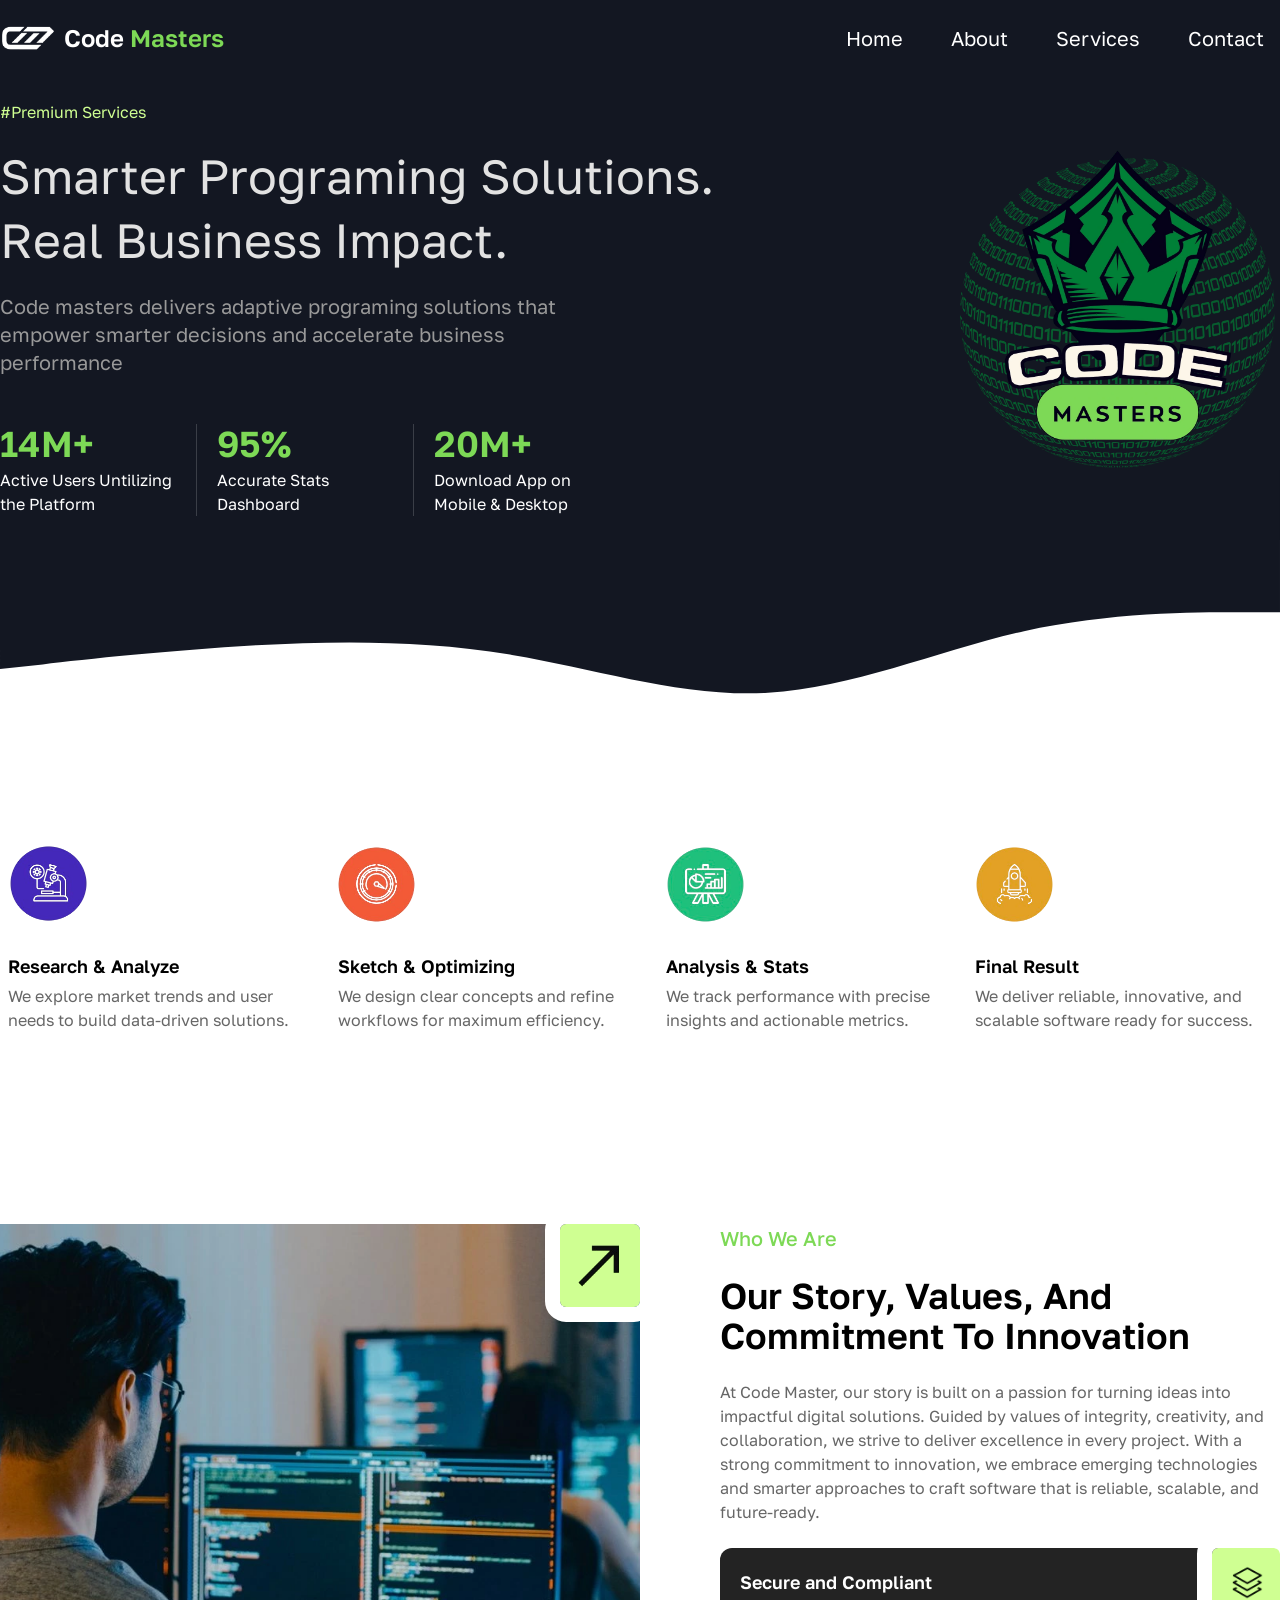
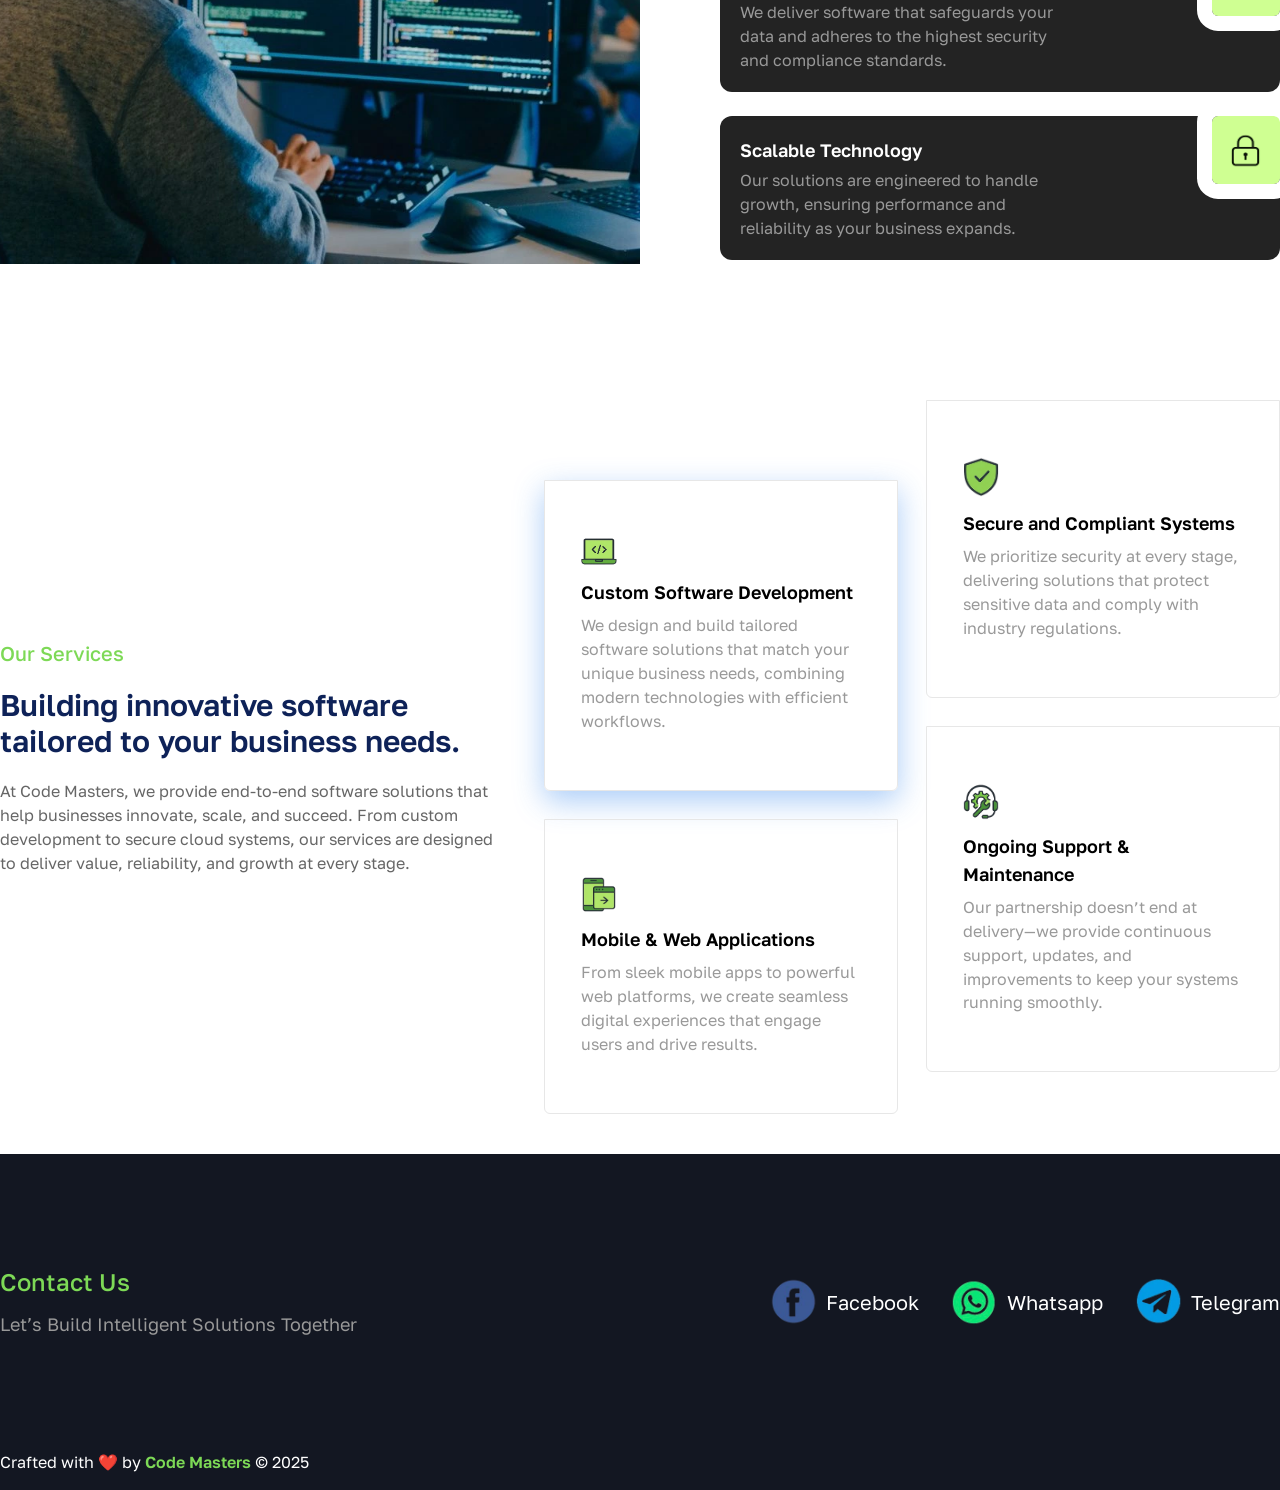
<file: index.html>
<!DOCTYPE html><html lang="en"> <head><meta charset="UTF-8"><meta name="viewport" content="width=device-width"><link rel="icon" type="image/x-icon" href="/favicon.ico"><meta name="generator" content="Astro v5.13.2"><title>Code Masters | Home</title><link rel="stylesheet" href="./index.5Fkyy5Fh.css"></head> <body class="pt-[76px]"> <nav class="fixed top-0 left-0 w-full z-50 h-[76px] bg-[#131722] text-white" data-astro-cid-5blmo7yk> <div class="container m-auto" data-astro-cid-5blmo7yk> <div class="flex items-center justify-between" data-astro-cid-5blmo7yk> <div class="flex items-center gap-2 h-[76px]" data-astro-cid-5blmo7yk> <img src="/logo.webp" alt="logo" class="max-w-14" data-astro-cid-5blmo7yk> <h1 class="text-2xl font-semibold" data-astro-cid-5blmo7yk>Code <span class="main-color" data-astro-cid-5blmo7yk>Masters</span></h1> </div> <div class="mobile-menu flex md:hidden gap-6 items-center relative" data-astro-cid-5blmo7yk> <button type="button" class="mobile-btn w-7 h-5 cursor-pointer relative block" data-astro-cid-5blmo7yk> <span data-astro-cid-5blmo7yk></span> <span data-astro-cid-5blmo7yk></span> <span data-astro-cid-5blmo7yk></span> </button> </div> <ul class="hidden md:flex flex-col md:flex-row items-center gap-4 bg-[#131722]" data-astro-cid-5blmo7yk> <li data-astro-cid-5blmo7yk> <a href="#home" class="block  text-xl font-normal transition-colors px-4 py-6 hover:text-[#7dd956]" data-astro-cid-5blmo7yk>Home</a> </li><li data-astro-cid-5blmo7yk> <a href="#about" class="block  text-xl font-normal transition-colors px-4 py-6 hover:text-[#7dd956]" data-astro-cid-5blmo7yk>About</a> </li><li data-astro-cid-5blmo7yk> <a href="#services" class="block  text-xl font-normal transition-colors px-4 py-6 hover:text-[#7dd956]" data-astro-cid-5blmo7yk>Services</a> </li><li data-astro-cid-5blmo7yk> <a href="#contact" class="block  text-xl font-normal transition-colors px-4 py-6 hover:text-[#7dd956]" data-astro-cid-5blmo7yk>Contact</a> </li> </ul> </div> </div> </nav> <script type="module">document.addEventListener("DOMContentLoaded",()=>{const e=document.querySelector("button"),t=document.querySelector("ul");e?.addEventListener("click",()=>{console.log("test"),t?.classList.toggle("hidden");const n=e.getAttribute("aria-expanded")==="true";e.setAttribute("aria-expanded",String(!n))})});</script>   <section id="home" class="landing relative bg-cover z-0 bg-[#131722] text-white"> <div class="container mx-auto py-6 relative z-10"> <div class="flex justify-between items-center flex-col lg:flex-row gap-8"> <div class="flex flex-col max-w-[715px]"> <span class="light-color mb-5">#Premium Services</span> <h1 class="text-5xl text-[#E2E2E2] leading-[4rem]">Smarter Programing Solutions.</h1> <h1 class="text-5xl text-[#E2E2E2] leading-[4rem]">Real Business Impact.</h1> <p class="mt-5 text-xl text-[#999999] max-w-[567px]">Code masters delivers adaptive programing solutions that empower smarter decisions and accelerate business performance</p> <div class="mt-12 flex gap-5 [&>div:not(:first-child)]:pl-5 [&>div:not(:first-child)]:border-l  [&>div:not(:first-child)]:border-l-[#FFFFFF2B]"> <div> <p class="main-color font-semibold text-4xl mb-1">14M+</p> <p class="max-w-44">Active Users Untilizing the Platform</p> </div><div> <p class="main-color font-semibold text-4xl mb-1">95%</p> <p class="max-w-44">Accurate Stats Dashboard</p> </div><div> <p class="main-color font-semibold text-4xl mb-1">20M+</p> <p class="max-w-44">Download App on Mobile &amp; Desktop</p> </div> </div> </div> <img src="/images/landing.webp" class="max-w-[20rem]" alt="landing image"> </div> </div> <!-- Wave Shape --> <svg class="absolute top-[85%] left-0 w-full h-auto hidden lg:block" xmlns="http://www.w3.org/2000/svg" viewBox="0 0 1440 320"> <path fill="#131722" fill-opacity="1" d="M0,224L48,218.7C96,213,192,203,288,197.3C384,192,480,192,576,208C672,224,768,256,864,250.7C960,245,1056,203,1152,181.3C1248,160,1344,160,1392,160L1440,160L1440,0L0,0Z"></path> </svg> </section> <section class="pt-12 lg:pt-[19rem] pb-24"> <div class="container mx-auto"> <div class="flex justify-between flex-wrap md:flex-nowrap gap-4 text-center md:text-left"> <div class="px-2"> <img src="/images/landing-services/service-1.webp" class="w-20 h-20 mb-7 mx-auto md:mx-0" alt="#Research &#38; Analyze image"> <h3 class="font-semibold text-lg mb-1">Research &amp; Analyze</h3> <p class="text-[#666666]">We explore market trends and user needs to build data-driven solutions.</p> </div><div class="px-2"> <img src="/images/landing-services/service-2.webp" class="w-20 h-20 mb-7 mx-auto md:mx-0" alt="#Sketch &#38; Optimizing image"> <h3 class="font-semibold text-lg mb-1">Sketch &amp; Optimizing</h3> <p class="text-[#666666]">We design clear concepts and refine workflows for maximum efficiency.</p> </div><div class="px-2"> <img src="/images/landing-services/service-3.webp" class="w-20 h-20 mb-7 mx-auto md:mx-0" alt="#Analysis &#38; Stats image"> <h3 class="font-semibold text-lg mb-1">Analysis &amp; Stats</h3> <p class="text-[#666666]">We track performance with precise insights and actionable metrics.</p> </div><div class="px-2"> <img src="/images/landing-services/service-4.webp" class="w-20 h-20 mb-7 mx-auto md:mx-0" alt="#Final Result image"> <h3 class="font-semibold text-lg mb-1">Final Result</h3> <p class="text-[#666666]">We deliver reliable, innovative, and scalable software ready for success.</p> </div> </div> </div> </section> <section id="about" class="py-24 "> <div class="container mx-auto"> <div class="flex flex-col md:flex-row flex-wrap lg:flex-nowrap gap-20"> <div class="relative hidden md:block"> <div class="absolute top-0 right-0 bg-[#CFFF92] p-4 rounded-md outline-[15px] outline-solid outline-white w-[5rem]"> <img src="/images/about/about-3.webp" class="w-full" alt="arrow image"> </div> <img src="/images/about.webp" class="h-auto md:h-[40rem] max-w-auto md:max-w-[40rem] object-cover block" alt="about image"> </div> <div class="flex flex-col gap-6"> <span class="main-color text-xl font-medium">Who We Are</span> <h3 class="text-4xl max-w-lg font-semibold">Our Story, Values, And Commitment To Innovation</h3> <p class="text-[#666] leading-6 ">
At Code Master, our story is built on a passion for turning ideas into impactful digital solutions. Guided by values of integrity, creativity, and collaboration, we strive to deliver excellence in every project. With a strong commitment to innovation, we embrace emerging technologies and smarter approaches to craft software that is reliable, scalable, and future-ready.
</p> <div class="relative p-5 bg-[#232323] text-white rounded-xl "> <div class="absolute top-0 right-0 bg-[#CFFF92] p-4 rounded-md outline-[15px] outline-solid outline-white"> <img src="/images/about/about-1.webp" class="w-9 h-9" alt="#Secure and Compliant image"> </div> <h3 class="font-semibold text-lg mb-1">Secure and Compliant</h3> <p class="text-[#999] max-w-80">We deliver software that safeguards your data and adheres to the highest security and compliance standards.</p> </div><div class="relative p-5 bg-[#232323] text-white rounded-xl "> <div class="absolute top-0 right-0 bg-[#CFFF92] p-4 rounded-md outline-[15px] outline-solid outline-white"> <img src="/images/about/about-2.webp" class="w-9 h-9" alt="#Scalable Technology image"> </div> <h3 class="font-semibold text-lg mb-1">Scalable Technology</h3> <p class="text-[#999] max-w-80">Our solutions are engineered to handle growth, ensuring performance and reliability as your business expands.</p> </div> </div> </div> </div> </section> <section id="services" class="py-10" data-astro-cid-g5jplrhu> <div class="container mx-auto" data-astro-cid-g5jplrhu> <div class="flex items-center flex-col lg:flex-row gap-8" data-astro-cid-g5jplrhu> <div class="flex flex-col gap-5 max-w-lg" data-astro-cid-g5jplrhu> <span class="main-color text-xl font-medium" data-astro-cid-g5jplrhu>Our Services</span> <h3 class="text-[#0e2258] text-3xl font-semibold" data-astro-cid-g5jplrhu>
Building innovative software tailored to your business needs.
</h3> <p class="text-[#666] leading-6 " data-astro-cid-g5jplrhu>
At Code Masters, we provide end-to-end software solutions that help businesses innovate, scale, and succeed. From custom development to secure cloud systems, our services are designed to deliver value, reliability, and growth at every stage.
</p> </div> <div class="flex flex-col lg:flex-row gap-7" data-astro-cid-g5jplrhu> <div class="flex flex-col gap-7 mt-8 lg:mt-20" data-astro-cid-g5jplrhu> <div class="min-h-72 py-14 px-9 border border-[#e7e7e7] rounded-b-md service shadow" data-astro-cid-g5jplrhu> <img src="/images/services/lap.webp" class="max-w-9 mb-3" alt="#Custom Software Development image" data-astro-cid-g5jplrhu> <h4 class="font-semibold text-lg mb-2" data-astro-cid-g5jplrhu>Custom Software Development</h4> <p class="text-[#999] max-w-80" data-astro-cid-g5jplrhu>We design and build tailored software solutions that match your unique business needs, combining modern technologies with efficient workflows.</p> </div> <div class="min-h-72 py-14 px-9 border border-[#e7e7e7] rounded-b-md service" data-astro-cid-g5jplrhu> <img src="/images/services/mobile.webp" class="max-w-9 mb-3" alt="#Mobile &#38; Web Applications image" data-astro-cid-g5jplrhu> <h4 class="font-semibold text-lg mb-2" data-astro-cid-g5jplrhu>Mobile &amp; Web Applications</h4> <p class="text-[#999] max-w-80" data-astro-cid-g5jplrhu>From sleek mobile apps to powerful web platforms, we create seamless digital experiences that engage users and drive results.</p> </div> </div> <div class="flex flex-col gap-7 " data-astro-cid-g5jplrhu> <div class="min-h-72 py-14 px-9 border border-[#e7e7e7] rounded-b-md service" data-astro-cid-g5jplrhu> <img src="/images/services/security.webp" class="max-w-9 mb-3" alt="#Secure and Compliant Systems image" data-astro-cid-g5jplrhu> <h4 class="font-semibold text-lg mb-2" data-astro-cid-g5jplrhu>Secure and Compliant Systems</h4> <p class="text-[#999] max-w-80" data-astro-cid-g5jplrhu>We prioritize security at every stage, delivering solutions that protect sensitive data and comply with industry regulations.</p> </div> <div class="min-h-72 py-14 px-9 border border-[#e7e7e7] rounded-b-md service" data-astro-cid-g5jplrhu> <img src="/images/services/support.webp" class="max-w-9 mb-3" alt="#Ongoing Support &#38; Maintenance image" data-astro-cid-g5jplrhu> <h4 class="font-semibold text-lg mb-2" data-astro-cid-g5jplrhu>Ongoing Support &amp; Maintenance</h4> <p class="text-[#999] max-w-80" data-astro-cid-g5jplrhu>Our partnership doesn’t end at delivery—we provide continuous support, updates, and improvements to keep your systems running smoothly.</p> </div> </div> </div> </div> </div> </section>  <section id="contact" class="py-28 bg-[#131722] text-white"> <div class="container mx-auto"> <div class="flex flex-col md:flex-row gap-8 justify-between"> <div class="text-center md:text-start"> <h2 class="text-2xl font-medium main-color mb-3">Contact Us</h2> <p class="text-lg text-[#999]">Let’s Build Intelligent Solutions Together</p> </div> <div class="flex flex-col md:flex-row items-center md:items gap-8"> <div class="flex items-center gap-2"> <img src="/images/socials/facebook.webp" class="w-12 h-w-12" alt="#Facebook image"> <a href="https://www.facebook.com/" target="_blank" class="block  text-xl font-normal transition-colors hover:text-[#7dd956]">Facebook</a> </div><div class="flex items-center gap-2"> <img src="/images/socials/whatsapp.webp" class="w-12 h-w-12" alt="#Whatsapp image"> <a href="https://api.whatsapp.com/message/B4ZK7PHOROU7P1" target="_blank" class="block  text-xl font-normal transition-colors hover:text-[#7dd956]">Whatsapp</a> </div><div class="flex items-center gap-2"> <img src="/images/socials/telegram.webp" class="w-12 h-w-12" alt="#Telegram image"> <a href="https://t.me/samer7476" target="_blank" class="block  text-xl font-normal transition-colors hover:text-[#7dd956]">Telegram</a> </div> </div> </div> </div> </section>  <footer class="pb-4 bg-[rgb(19,23,34)] text-white"> <div class="container mx-auto text-center md:text-start">
Crafted with ❤️ by <span class="font-semibold main-color">Code Masters</span> © 2025 </div> </footer> </body></html>
</file>
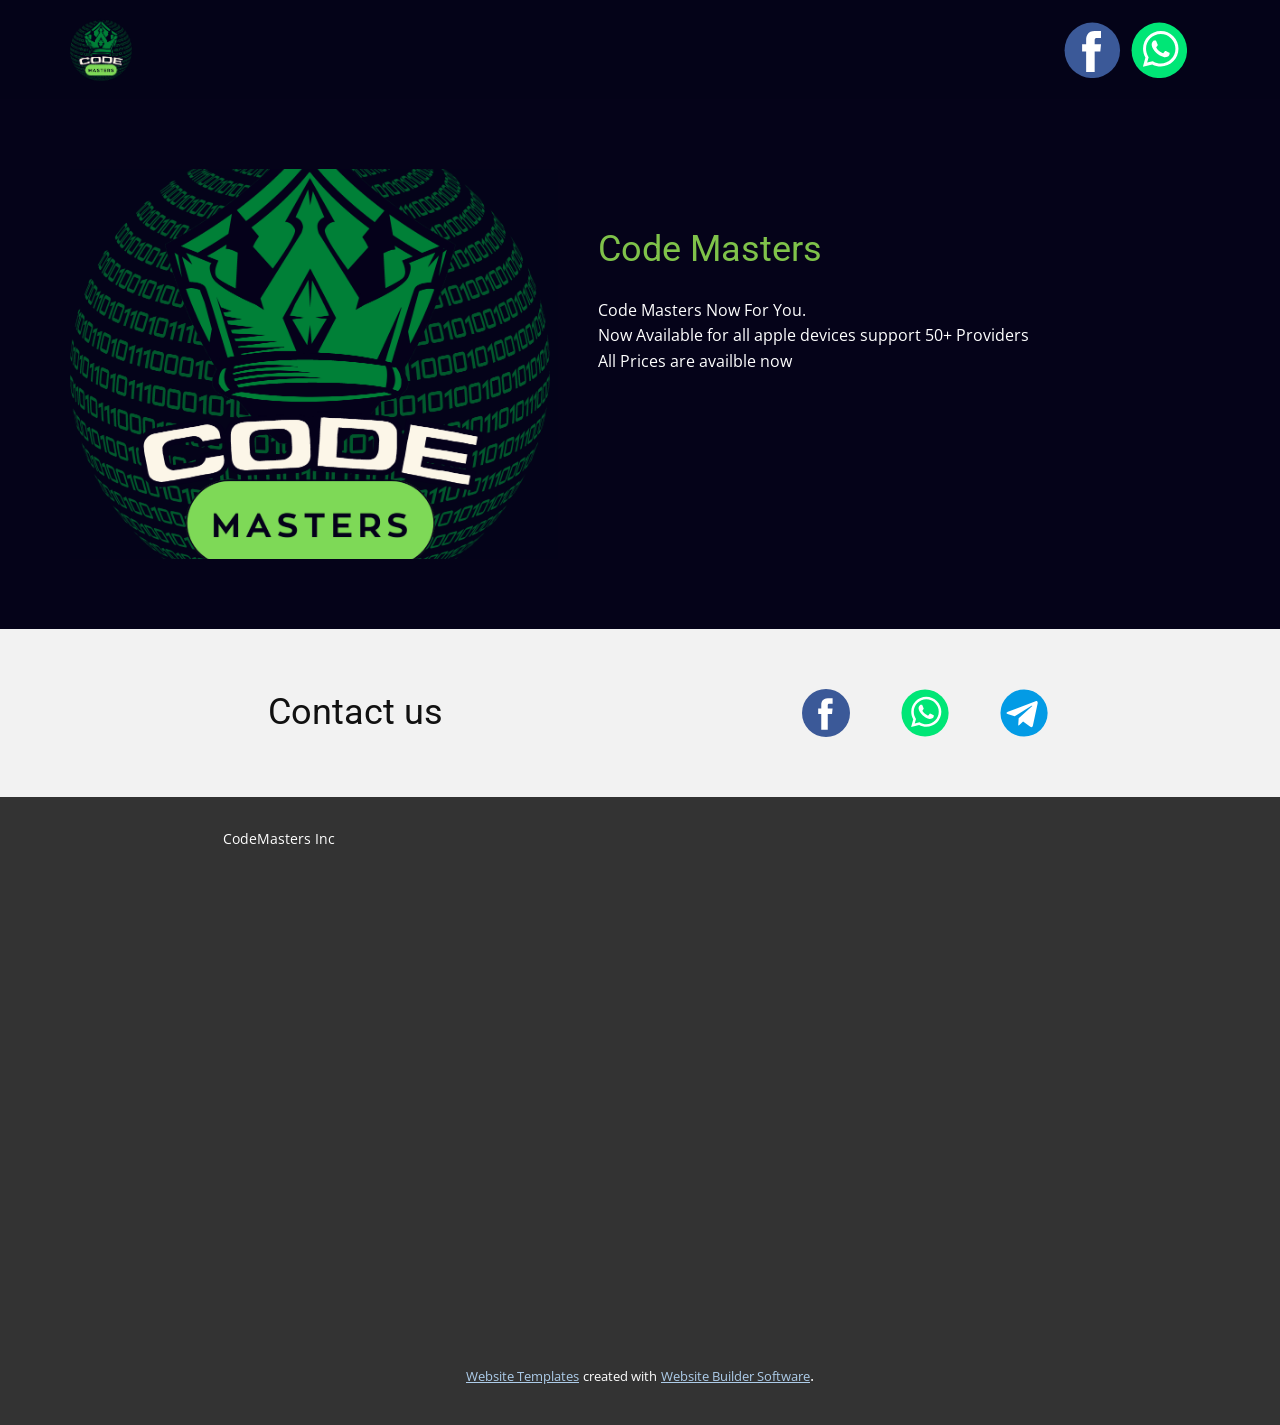
<file: Home.html>
<!DOCTYPE html>
<html style="font-size: 16px;" lang="en"><head>
    <meta name="viewport" content="width=device-width, initial-scale=1.0">
    <meta charset="utf-8">
    <meta name="keywords" content="Code Masters, Available Servers, Contact us">
    <meta name="description" content="">
    <title>Code Masters</title>
    <link rel="stylesheet" href="nicepage.css" media="screen">
<link rel="stylesheet" href="Home.css" media="screen">
    <script class="u-script" type="text/javascript" src="jquery.js" "="" defer=""></script>
    <script class="u-script" type="text/javascript" src="nicepage.js" "="" defer=""></script>
    <meta name="generator" content="Nicepage 4.17.10, nicepage.com">
    <link id="u-theme-google-font" rel="stylesheet" href="https://fonts.googleapis.com/css?family=Roboto:100,100i,300,300i,400,400i,500,500i,700,700i,900,900i|Open+Sans:300,300i,400,400i,500,500i,600,600i,700,700i,800,800i">
    <link id="u-page-google-font" rel="stylesheet" href="https://fonts.googleapis.com/css?family=Roboto+Slab:100,200,300,400,500,600,700,800,900">
    
    
    
    
    <script type="application/ld+json">{
		"@context": "http://schema.org",
		"@type": "Organization",
		"name": "",
		"logo": "images/code10801080px1.png",
		"sameAs": [
				"https://www.google.com/",
				"https://wa.me/message/B4ZK7PHOROU7P1"
		]
}</script>
    <meta name="theme-color" content="#478ac9">
    <meta property="og:title" content="Home">
    <meta property="og:type" content="website">
  </head>
  <body class="u-body u-xl-mode" data-lang="en"><header class="u-align-center-sm u-align-center-xs u-clearfix u-custom-color-3 u-header u-header" id="sec-1063"><div class="u-clearfix u-sheet u-sheet-1">
        <a href="https://nicepage.com" class="u-image u-logo u-image-1" data-image-width="1080" data-image-height="1080">
          <img src="images/code10801080px1.png" class="u-logo-image u-logo-image-1">
        </a>
        <div class="u-social-icons u-spacing-10 u-social-icons-1">
          <a class="u-social-url" title="facebook" target="_blank" href="https://www.facebook.com/"><span class="u-icon u-social-facebook u-social-icon u-icon-1"><svg class="u-svg-link" preserveAspectRatio="xMidYMin slice" viewBox="0 0 112 112" style=""><use xmlns:xlink="http://www.w3.org/1999/xlink" xlink:href="#svg-d975"></use></svg><svg class="u-svg-content" viewBox="0 0 112 112" x="0" y="0" id="svg-d975"><circle fill="currentColor" cx="56.1" cy="56.1" r="55"></circle><path fill="#FFFFFF" d="M73.5,31.6h-9.1c-1.4,0-3.6,0.8-3.6,3.9v8.5h12.6L72,58.3H60.8v40.8H43.9V58.3h-8V43.9h8v-9.2
            c0-6.7,3.1-17,17-17h12.5v13.9H73.5z"></path></svg></span>
          </a>
          <a class="u-social-url" target="_blank" data-type="Whatsapp" title="Whatsapp" href="https://wa.me/message/B4ZK7PHOROU7P1"><span class="u-icon u-social-icon u-social-whatsapp u-icon-2"><svg class="u-svg-link" preserveAspectRatio="xMidYMin slice" viewBox="0 0 112 112" style=""><use xmlns:xlink="http://www.w3.org/1999/xlink" xlink:href="#svg-ea2e"></use></svg><svg class="u-svg-content" viewBox="0 0 112 112" x="0" y="0" id="svg-ea2e"><circle fill="currentColor" cx="56.1" cy="56.1" r="55"></circle><path fill="#FFFFFF" d="M83.8,28.3C77.2,21.7,68.4,18,59,18c-19.3,0-35.1,15.7-35.1,35.1c0,6.2,1.6,12.2,4.7,17.5l-5,18.2L42.2,84
	c5.1,2.8,10.9,4.3,16.8,4.3h0l0,0c19.3,0,35.1-15.7,35.1-35.1C94.1,43.8,90.5,35,83.8,28.3 M59,82.3L59,82.3
	c-5.2,0-10.4-1.4-14.9-4.1l-1.1-0.6l-11,2.9L35,69.8l-0.7-1.1c-2.9-4.6-4.5-10-4.5-15.5C29.8,37,42.9,24,59,24
	c7.8,0,15.1,3,20.6,8.6c5.5,5.5,8.5,12.8,8.5,20.6C88.2,69.2,75.1,82.3,59,82.3 M75,60.5c-0.9-0.4-5.2-2.6-6-2.9
	c-0.8-0.3-1.4-0.4-2,0.4s-2.3,2.9-2.8,3.4c-0.5,0.6-1,0.7-1.9,0.2c-0.9-0.4-3.7-1.4-7.1-4.4c-2.6-2.3-4.4-5.2-4.9-6.1
	c-0.5-0.9-0.1-1.4,0.4-1.8c0.4-0.4,0.9-1,1.3-1.5c0.4-0.5,0.6-0.9,0.9-1.5c0.3-0.6,0.1-1.1-0.1-1.5c-0.2-0.4-2-4.8-2.7-6.5
	c-0.7-1.7-1.4-1.5-2-1.5c-0.5,0-1.1,0-1.7,0c-0.6,0-1.5,0.2-2.3,1.1c-0.8,0.9-3.1,3-3.1,7.3c0,4.3,3.1,8.5,3.6,9.1
	c0.4,0.6,6.2,9.4,15,13.2c2.1,0.9,3.7,1.4,5,1.8c2.1,0.7,4,0.6,5.5,0.3c1.7-0.3,5.2-2.1,5.9-4.2c0.7-2,0.7-3.8,0.5-4.2
	C76.5,61.1,75.9,60.9,75,60.5"></path></svg></span>
          </a>
        </div>
      </div></header>
    <section class="u-clearfix u-custom-color-2 u-section-1" id="sec-9f3f">
      <div class="u-clearfix u-sheet u-sheet-1">
        <div class="u-clearfix u-expanded-width u-gutter-10 u-layout-wrap u-layout-wrap-1">
          <div class="u-layout">
            <div class="u-layout-row">
              <div class="u-container-style u-image u-layout-cell u-left-cell u-size-26 u-image-1" src="" data-image-width="940" data-image-height="788">
                <div class="u-container-layout u-valign-middle u-container-layout-1"></div>
              </div>
              <div class="u-align-left u-container-style u-custom-color-2 u-layout-cell u-right-cell u-size-34 u-layout-cell-2">
                <div class="u-container-layout u-container-layout-2">
                  <h2 class="u-text u-text-custom-color-1 u-text-1">Code Masters&nbsp;</h2>
                  <p class="u-text u-text-2">Code Masters Now For You.<br>Now Available for all apple devices support 50+ Providers<br>All Prices are availble now<br>
                    <br>
                  </p>
                </div>
              </div>
            </div>
          </div>
        </div>
      </div>
    <section class="u-align-center u-clearfix u-grey-5 u-section-3" id="sec-112f">
      <div class="u-clearfix u-sheet u-valign-middle u-sheet-1">
        <div class="u-clearfix u-expanded-width u-layout-wrap u-layout-wrap-1">
          <div class="u-gutter-0 u-layout">
            <div class="u-layout-row">
              <div class="u-align-center u-container-style u-layout-cell u-left-cell u-size-30 u-layout-cell-1">
                <div class="u-container-layout u-valign-middle u-container-layout-1">
                  <h2 class="u-text u-text-default u-text-1">Contact us</h2>
                </div>
              </div>
              <div class="u-align-center u-container-style u-layout-cell u-right-cell u-size-30 u-layout-cell-2">
                <div class="u-container-layout u-valign-middle u-container-layout-2">
                  <div class="u-social-icons u-spacing-51 u-social-icons-1">
                    <a class="u-social-url" title="facebook" target="_blank" href="https://www.google.com/"><span class="u-icon u-social-facebook u-social-icon u-icon-1"><svg class="u-svg-link" preserveAspectRatio="xMidYMin slice" viewBox="0 0 112.196 112.196" style=""><use xmlns:xlink="http://www.w3.org/1999/xlink" xlink:href="#svg-194c"></use></svg><svg class="u-svg-content" viewBox="0 0 112.196 112.196" x="0px" y="0px" id="svg-194c" style="enable-background:new 0 0 112.196 112.196;"><g><circle style="fill:currentColor;" cx="56.098" cy="56.098" r="56.098"></circle><path style="fill:#FFFFFF;" d="M70.201,58.294h-10.01v36.672H45.025V58.294h-7.213V45.406h7.213v-8.34   c0-5.964,2.833-15.303,15.301-15.303L71.56,21.81v12.51h-8.151c-1.337,0-3.217,0.668-3.217,3.513v7.585h11.334L70.201,58.294z"></path>
</g></svg></span>
                    </a>
                    <a class="u-social-url" target="_blank" data-type="Whatsapp" title="Whatsapp" href="https://wa.me/message/B4ZK7PHOROU7P1"><span class="u-icon u-social-icon u-social-whatsapp u-icon-2"><svg class="u-svg-link" preserveAspectRatio="xMidYMin slice" viewBox="0 0 112 112" style=""><use xmlns:xlink="http://www.w3.org/1999/xlink" xlink:href="#svg-cb10"></use></svg><svg class="u-svg-content" viewBox="0 0 112 112" x="0" y="0" id="svg-cb10"><circle fill="currentColor" cx="56.1" cy="56.1" r="55"></circle><path fill="#FFFFFF" d="M83.8,28.3C77.2,21.7,68.4,18,59,18c-19.3,0-35.1,15.7-35.1,35.1c0,6.2,1.6,12.2,4.7,17.5l-5,18.2L42.2,84
	c5.1,2.8,10.9,4.3,16.8,4.3h0l0,0c19.3,0,35.1-15.7,35.1-35.1C94.1,43.8,90.5,35,83.8,28.3 M59,82.3L59,82.3
	c-5.2,0-10.4-1.4-14.9-4.1l-1.1-0.6l-11,2.9L35,69.8l-0.7-1.1c-2.9-4.6-4.5-10-4.5-15.5C29.8,37,42.9,24,59,24
	c7.8,0,15.1,3,20.6,8.6c5.5,5.5,8.5,12.8,8.5,20.6C88.2,69.2,75.1,82.3,59,82.3 M75,60.5c-0.9-0.4-5.2-2.6-6-2.9
	c-0.8-0.3-1.4-0.4-2,0.4s-2.3,2.9-2.8,3.4c-0.5,0.6-1,0.7-1.9,0.2c-0.9-0.4-3.7-1.4-7.1-4.4c-2.6-2.3-4.4-5.2-4.9-6.1
	c-0.5-0.9-0.1-1.4,0.4-1.8c0.4-0.4,0.9-1,1.3-1.5c0.4-0.5,0.6-0.9,0.9-1.5c0.3-0.6,0.1-1.1-0.1-1.5c-0.2-0.4-2-4.8-2.7-6.5
	c-0.7-1.7-1.4-1.5-2-1.5c-0.5,0-1.1,0-1.7,0c-0.6,0-1.5,0.2-2.3,1.1c-0.8,0.9-3.1,3-3.1,7.3c0,4.3,3.1,8.5,3.6,9.1
	c0.4,0.6,6.2,9.4,15,13.2c2.1,0.9,3.7,1.4,5,1.8c2.1,0.7,4,0.6,5.5,0.3c1.7-0.3,5.2-2.1,5.9-4.2c0.7-2,0.7-3.8,0.5-4.2
	C76.5,61.1,75.9,60.9,75,60.5"></path></svg></span>
                    </a>
                    <a class="u-social-url" target="_blank" data-type="Telegram" title="Telegram" href="https://t.me/samer7476"><span class="u-icon u-social-icon u-social-telegram u-icon-3"><svg class="u-svg-link" preserveAspectRatio="xMidYMin slice" viewBox="0 0 112 112" style=""><use xmlns:xlink="http://www.w3.org/1999/xlink" xlink:href="#svg-e9cb"></use></svg><svg class="u-svg-content" viewBox="0 0 112 112" x="0" y="0" id="svg-e9cb"><circle fill="currentColor" cx="56.1" cy="56.1" r="55"></circle><path fill="#FFFFFF" d="M18.4,53.2l64.7-24.9c3-1.1,5.6,0.7,4.7,5.3l0,0l-11,51.8c-0.8,3.7-3,4.6-6.1,2.8L53.9,75.8l-8.1,7.8
	c-0.9,0.9-1.7,1.6-3.4,1.6l1.2-17l31.1-28c1.4-1.2-0.3-1.9-2.1-0.7L34.2,63.7l-16.6-5.2C14,57.4,14,54.9,18.4,53.2L18.4,53.2z"></path></svg></span>
                    </a>
                  </div>
                </div>
              </div>
            </div>
          </div>
        </div>
      </div>
    </section>
    
    
    <footer class="u-align-center u-clearfix u-footer u-grey-80 u-footer" id="sec-63a0"><div class="u-clearfix u-sheet u-sheet-1">
        <p class="u-small-text u-text u-text-variant u-text-1">CodeMasters Inc</p>
      </div></footer>
    <section class="u-backlink u-clearfix u-grey-80">
      <a class="u-link" href="https://nicepage.com/website-templates" target="_blank">
        <span>Website Templates</span>
      </a>
      <p class="u-text">
        <span>created with</span>
      </p>
      <a class="u-link" href="" target="_blank">
        <span>Website Builder Software</span>
      </a>. 
    </section>
  
</body></html>
</file>
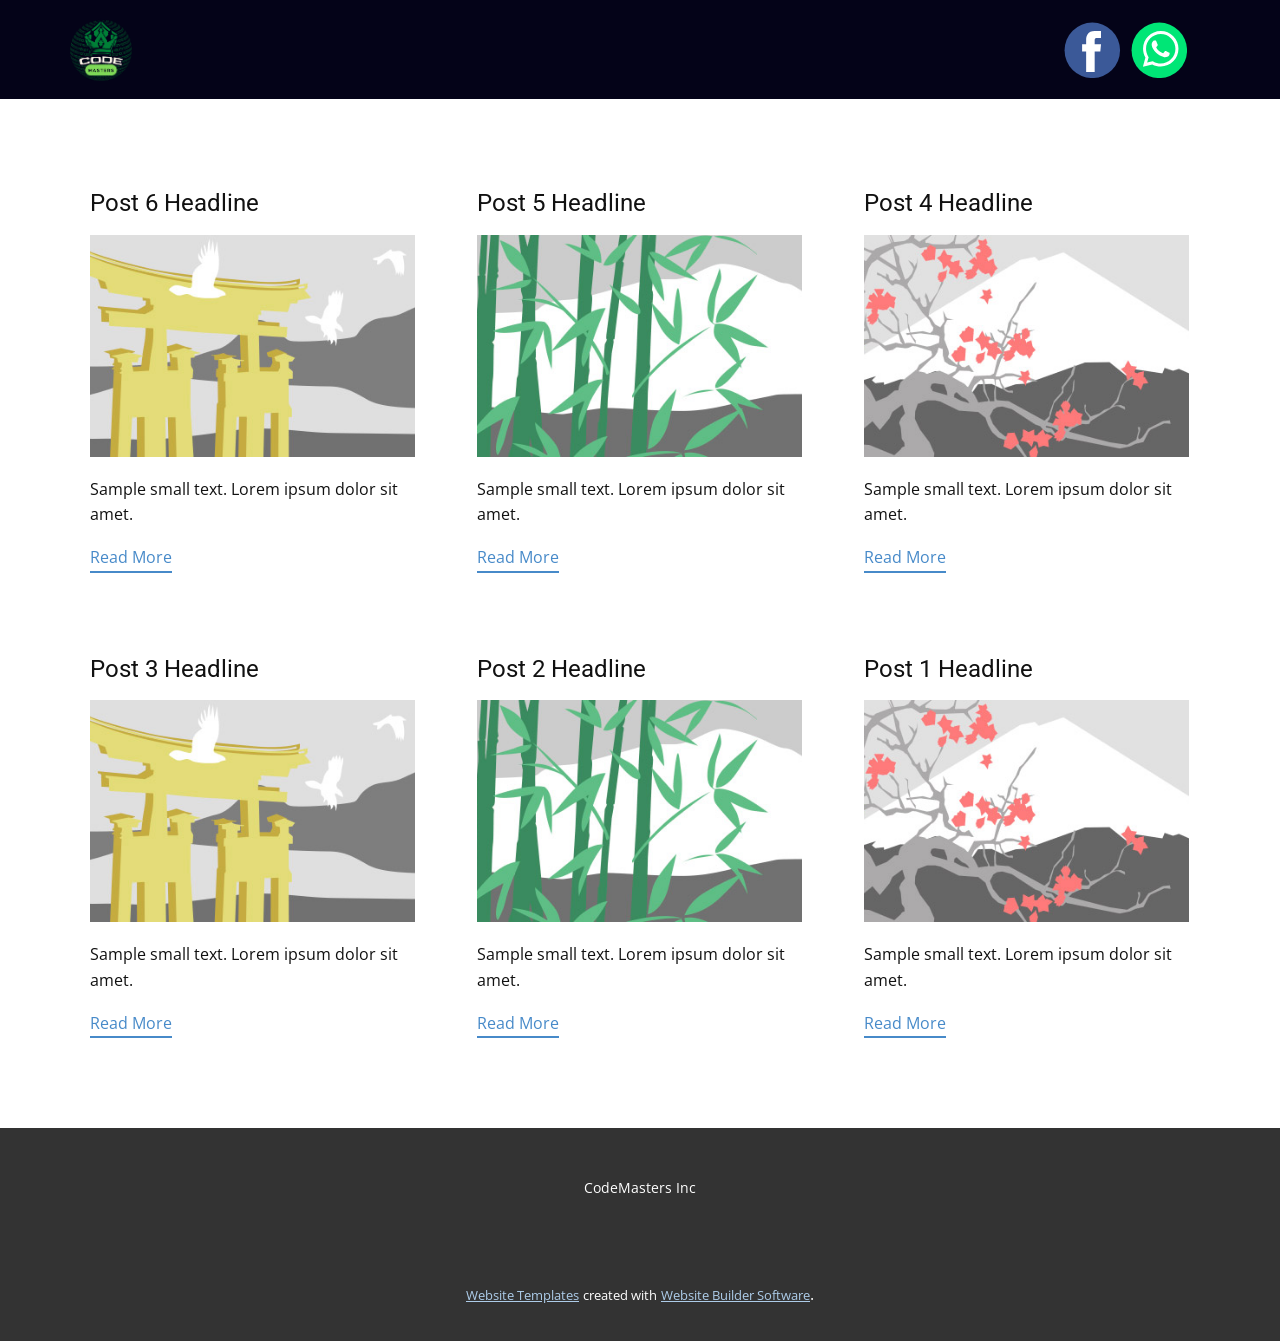
<file: blog/blog.html>
<html style="font-size: 16px;" lang="en"><head>
    <meta name="viewport" content="width=device-width, initial-scale=1.0">
    <meta charset="utf-8">
    <meta name="keywords" content="">
    <meta name="description" content="">
    <title>Blog Template</title>
    <link rel="stylesheet" href="../nicepage.css" media="screen">
<link rel="stylesheet" href="../Blog-Template.css" media="screen">
    <script class="u-script" type="text/javascript" src="../jquery.js" "="" defer=""></script>
    <script class="u-script" type="text/javascript" src="../nicepage.js" "="" defer=""></script>
    <meta name="generator" content="Nicepage 4.17.10, nicepage.com">
    <link id="u-theme-google-font" rel="stylesheet" href="https://fonts.googleapis.com/css?family=Roboto:100,100i,300,300i,400,400i,500,500i,700,700i,900,900i|Open+Sans:300,300i,400,400i,500,500i,600,600i,700,700i,800,800i">
    
    
    <script type="application/ld+json">{
		"@context": "http://schema.org",
		"@type": "Organization",
		"name": "",
		"logo": "images/code10801080px1.png",
		"sameAs": [
				"https://www.facebook.com/CodeMasters.Inc747",
				"https://wa.me/message/B4ZK7PHOROU7P1"
		]
}</script>
    <meta name="theme-color" content="#478ac9">
  </head>
  <body class="u-body u-xl-mode" data-lang="en"><header class="u-align-center-sm u-align-center-xs u-clearfix u-custom-color-3 u-header u-header" id="sec-1063"><div class="u-clearfix u-sheet u-sheet-1">
        <a href="https://nicepage.com" class="u-image u-logo u-image-1" data-image-width="1080" data-image-height="1080">
          <img src="../images/code10801080px1.png" class="u-logo-image u-logo-image-1">
        </a>
        <div class="u-social-icons u-spacing-10 u-social-icons-1">
          <a class="u-social-url" title="facebook" target="_blank" href="https://www.facebook.com/CodeMasters.Inc747"><span class="u-icon u-social-facebook u-social-icon u-icon-1"><svg class="u-svg-link" preserveAspectRatio="xMidYMin slice" viewBox="0 0 112 112" style=""><use xmlns:xlink="http://www.w3.org/1999/xlink" xlink:href="#svg-d975"></use></svg><svg class="u-svg-content" viewBox="0 0 112 112" x="0" y="0" id="svg-d975"><circle fill="currentColor" cx="56.1" cy="56.1" r="55"></circle><path fill="#FFFFFF" d="M73.5,31.6h-9.1c-1.4,0-3.6,0.8-3.6,3.9v8.5h12.6L72,58.3H60.8v40.8H43.9V58.3h-8V43.9h8v-9.2
            c0-6.7,3.1-17,17-17h12.5v13.9H73.5z"></path></svg></span>
          </a>
          <a class="u-social-url" target="_blank" data-type="Whatsapp" title="Whatsapp" href="https://wa.me/message/B4ZK7PHOROU7P1"><span class="u-icon u-social-icon u-social-whatsapp u-icon-2"><svg class="u-svg-link" preserveAspectRatio="xMidYMin slice" viewBox="0 0 112 112" style=""><use xmlns:xlink="http://www.w3.org/1999/xlink" xlink:href="#svg-ea2e"></use></svg><svg class="u-svg-content" viewBox="0 0 112 112" x="0" y="0" id="svg-ea2e"><circle fill="currentColor" cx="56.1" cy="56.1" r="55"></circle><path fill="#FFFFFF" d="M83.8,28.3C77.2,21.7,68.4,18,59,18c-19.3,0-35.1,15.7-35.1,35.1c0,6.2,1.6,12.2,4.7,17.5l-5,18.2L42.2,84
	c5.1,2.8,10.9,4.3,16.8,4.3h0l0,0c19.3,0,35.1-15.7,35.1-35.1C94.1,43.8,90.5,35,83.8,28.3 M59,82.3L59,82.3
	c-5.2,0-10.4-1.4-14.9-4.1l-1.1-0.6l-11,2.9L35,69.8l-0.7-1.1c-2.9-4.6-4.5-10-4.5-15.5C29.8,37,42.9,24,59,24
	c7.8,0,15.1,3,20.6,8.6c5.5,5.5,8.5,12.8,8.5,20.6C88.2,69.2,75.1,82.3,59,82.3 M75,60.5c-0.9-0.4-5.2-2.6-6-2.9
	c-0.8-0.3-1.4-0.4-2,0.4s-2.3,2.9-2.8,3.4c-0.5,0.6-1,0.7-1.9,0.2c-0.9-0.4-3.7-1.4-7.1-4.4c-2.6-2.3-4.4-5.2-4.9-6.1
	c-0.5-0.9-0.1-1.4,0.4-1.8c0.4-0.4,0.9-1,1.3-1.5c0.4-0.5,0.6-0.9,0.9-1.5c0.3-0.6,0.1-1.1-0.1-1.5c-0.2-0.4-2-4.8-2.7-6.5
	c-0.7-1.7-1.4-1.5-2-1.5c-0.5,0-1.1,0-1.7,0c-0.6,0-1.5,0.2-2.3,1.1c-0.8,0.9-3.1,3-3.1,7.3c0,4.3,3.1,8.5,3.6,9.1
	c0.4,0.6,6.2,9.4,15,13.2c2.1,0.9,3.7,1.4,5,1.8c2.1,0.7,4,0.6,5.5,0.3c1.7-0.3,5.2-2.1,5.9-4.2c0.7-2,0.7-3.8,0.5-4.2
	C76.5,61.1,75.9,60.9,75,60.5"></path></svg></span>
          </a>
        </div>
      </div></header>
    <section class="u-clearfix u-section-1" id="sec-f9ca">
      <div class="u-clearfix u-sheet u-valign-middle u-sheet-1"><!--blog--><!--blog_options_json--><!--{"type":"Recent","source":"","tags":"","count":""}--><!--/blog_options_json-->
        <div class="u-blog u-expanded-width u-repeater u-repeater-1"><!--blog_post-->
          <div class="u-blog-post u-container-style u-repeater-item u-white u-repeater-item-1">
            <div class="u-container-layout u-similar-container u-valign-top u-container-layout-1"><!--blog_post_header-->
              <h4 class="u-blog-control u-text u-text-1">
                <a class="u-post-header-link" href="../blog/post-5.html">Post 6 Headline</a>
              </h4><!--/blog_post_header--><!--blog_post_image-->
              <a class="u-post-header-link" href="../blog/post-5.html"><img alt="" class="u-blog-control u-expanded-width u-image u-image-default u-image-1" src="../images/8ad73f3c.jpeg"></a><!--/blog_post_image--><!--blog_post_content-->
              <div class="u-blog-control u-post-content u-text u-text-2 fr-view">Sample small text. Lorem ipsum dolor sit amet.</div><!--/blog_post_content--><!--blog_post_readmore-->
              <a href="../blog/post-5.html" class="u-blog-control u-border-2 u-border-palette-1-base u-btn u-btn-rectangle u-button-style u-none u-btn-1"><!--blog_post_readmore_content--><!--options_json--><!--{"content":"","defaultValue":"Read More"}--><!--/options_json-->Read More<!--/blog_post_readmore_content--></a><!--/blog_post_readmore-->
            </div>
          </div><div class="u-blog-post u-container-style u-repeater-item u-video-cover u-white">
            <div class="u-container-layout u-similar-container u-valign-top u-container-layout-2"><!--blog_post_header-->
              <h4 class="u-blog-control u-text u-text-3">
                <a class="u-post-header-link" href="../blog/post-4.html">Post 5 Headline</a>
              </h4><!--/blog_post_header--><!--blog_post_image-->
              <a class="u-post-header-link" href="../blog/post-4.html"><img alt="" class="u-blog-control u-expanded-width u-image u-image-default u-image-2" src="../images/68f64b9d.jpeg"></a><!--/blog_post_image--><!--blog_post_content-->
              <div class="u-blog-control u-post-content u-text u-text-4 fr-view">Sample small text. Lorem ipsum dolor sit amet.</div><!--/blog_post_content--><!--blog_post_readmore-->
              <a href="../blog/post-4.html" class="u-blog-control u-border-2 u-border-palette-1-base u-btn u-btn-rectangle u-button-style u-none u-btn-2"><!--blog_post_readmore_content--><!--options_json--><!--{"content":"","defaultValue":"Read More"}--><!--/options_json-->Read More<!--/blog_post_readmore_content--></a><!--/blog_post_readmore-->
            </div>
          </div><div class="u-blog-post u-container-style u-repeater-item u-video-cover u-white">
            <div class="u-container-layout u-similar-container u-valign-top u-container-layout-3"><!--blog_post_header-->
              <h4 class="u-blog-control u-text u-text-5">
                <a class="u-post-header-link" href="../blog/post-3.html">Post 4 Headline</a>
              </h4><!--/blog_post_header--><!--blog_post_image-->
              <a class="u-post-header-link" href="../blog/post-3.html"><img alt="" class="u-blog-control u-expanded-width u-image u-image-default u-image-3" src="../images/0fd3416c.jpeg"></a><!--/blog_post_image--><!--blog_post_content-->
              <div class="u-blog-control u-post-content u-text u-text-6 fr-view">Sample small text. Lorem ipsum dolor sit amet.</div><!--/blog_post_content--><!--blog_post_readmore-->
              <a href="../blog/post-3.html" class="u-blog-control u-border-2 u-border-palette-1-base u-btn u-btn-rectangle u-button-style u-none u-btn-3"><!--blog_post_readmore_content--><!--options_json--><!--{"content":"","defaultValue":"Read More"}--><!--/options_json-->Read More<!--/blog_post_readmore_content--></a><!--/blog_post_readmore-->
            </div>
          </div><div class="u-blog-post u-container-style u-repeater-item u-white u-repeater-item-1">
            <div class="u-container-layout u-similar-container u-valign-top u-container-layout-1"><!--blog_post_header-->
              <h4 class="u-blog-control u-text u-text-1">
                <a class="u-post-header-link" href="../blog/post-2.html">Post 3 Headline</a>
              </h4><!--/blog_post_header--><!--blog_post_image-->
              <a class="u-post-header-link" href="../blog/post-2.html"><img alt="" class="u-blog-control u-expanded-width u-image u-image-default u-image-1" src="../images/8ad73f3c.jpeg"></a><!--/blog_post_image--><!--blog_post_content-->
              <div class="u-blog-control u-post-content u-text u-text-2 fr-view">Sample small text. Lorem ipsum dolor sit amet.</div><!--/blog_post_content--><!--blog_post_readmore-->
              <a href="../blog/post-2.html" class="u-blog-control u-border-2 u-border-palette-1-base u-btn u-btn-rectangle u-button-style u-none u-btn-1"><!--blog_post_readmore_content--><!--options_json--><!--{"content":"","defaultValue":"Read More"}--><!--/options_json-->Read More<!--/blog_post_readmore_content--></a><!--/blog_post_readmore-->
            </div>
          </div><div class="u-blog-post u-container-style u-repeater-item u-video-cover u-white">
            <div class="u-container-layout u-similar-container u-valign-top u-container-layout-2"><!--blog_post_header-->
              <h4 class="u-blog-control u-text u-text-3">
                <a class="u-post-header-link" href="../blog/post-1.html">Post 2 Headline</a>
              </h4><!--/blog_post_header--><!--blog_post_image-->
              <a class="u-post-header-link" href="../blog/post-1.html"><img alt="" class="u-blog-control u-expanded-width u-image u-image-default u-image-2" src="../images/68f64b9d.jpeg"></a><!--/blog_post_image--><!--blog_post_content-->
              <div class="u-blog-control u-post-content u-text u-text-4 fr-view">Sample small text. Lorem ipsum dolor sit amet.</div><!--/blog_post_content--><!--blog_post_readmore-->
              <a href="../blog/post-1.html" class="u-blog-control u-border-2 u-border-palette-1-base u-btn u-btn-rectangle u-button-style u-none u-btn-2"><!--blog_post_readmore_content--><!--options_json--><!--{"content":"","defaultValue":"Read More"}--><!--/options_json-->Read More<!--/blog_post_readmore_content--></a><!--/blog_post_readmore-->
            </div>
          </div><div class="u-blog-post u-container-style u-repeater-item u-video-cover u-white">
            <div class="u-container-layout u-similar-container u-valign-top u-container-layout-3"><!--blog_post_header-->
              <h4 class="u-blog-control u-text u-text-5">
                <a class="u-post-header-link" href="../blog/post.html">Post 1 Headline</a>
              </h4><!--/blog_post_header--><!--blog_post_image-->
              <a class="u-post-header-link" href="../blog/post.html"><img alt="" class="u-blog-control u-expanded-width u-image u-image-default u-image-3" src="../images/0fd3416c.jpeg"></a><!--/blog_post_image--><!--blog_post_content-->
              <div class="u-blog-control u-post-content u-text u-text-6 fr-view">Sample small text. Lorem ipsum dolor sit amet.</div><!--/blog_post_content--><!--blog_post_readmore-->
              <a href="../blog/post.html" class="u-blog-control u-border-2 u-border-palette-1-base u-btn u-btn-rectangle u-button-style u-none u-btn-3"><!--blog_post_readmore_content--><!--options_json--><!--{"content":"","defaultValue":"Read More"}--><!--/options_json-->Read More<!--/blog_post_readmore_content--></a><!--/blog_post_readmore-->
            </div>
          </div><!--/blog_post--><!--blog_post-->
          <!--/blog_post--><!--blog_post-->
          <!--/blog_post-->
        </div><!--/blog-->
      </div>
    </section>
    
    
    <footer class="u-align-center u-clearfix u-footer u-grey-80 u-footer" id="sec-63a0"><div class="u-clearfix u-sheet u-sheet-1">
        <p class="u-small-text u-text u-text-variant u-text-1">CodeMasters Inc</p>
      </div></footer>
    <section class="u-backlink u-clearfix u-grey-80">
      <a class="u-link" href="https://nicepage.com/website-templates" target="_blank">
        <span>Website Templates</span>
      </a>
      <p class="u-text">
        <span>created with</span>
      </p>
      <a class="u-link" href="" target="_blank">
        <span>Website Builder Software</span>
      </a>. 
    </section>
  
</body></html>
</file>
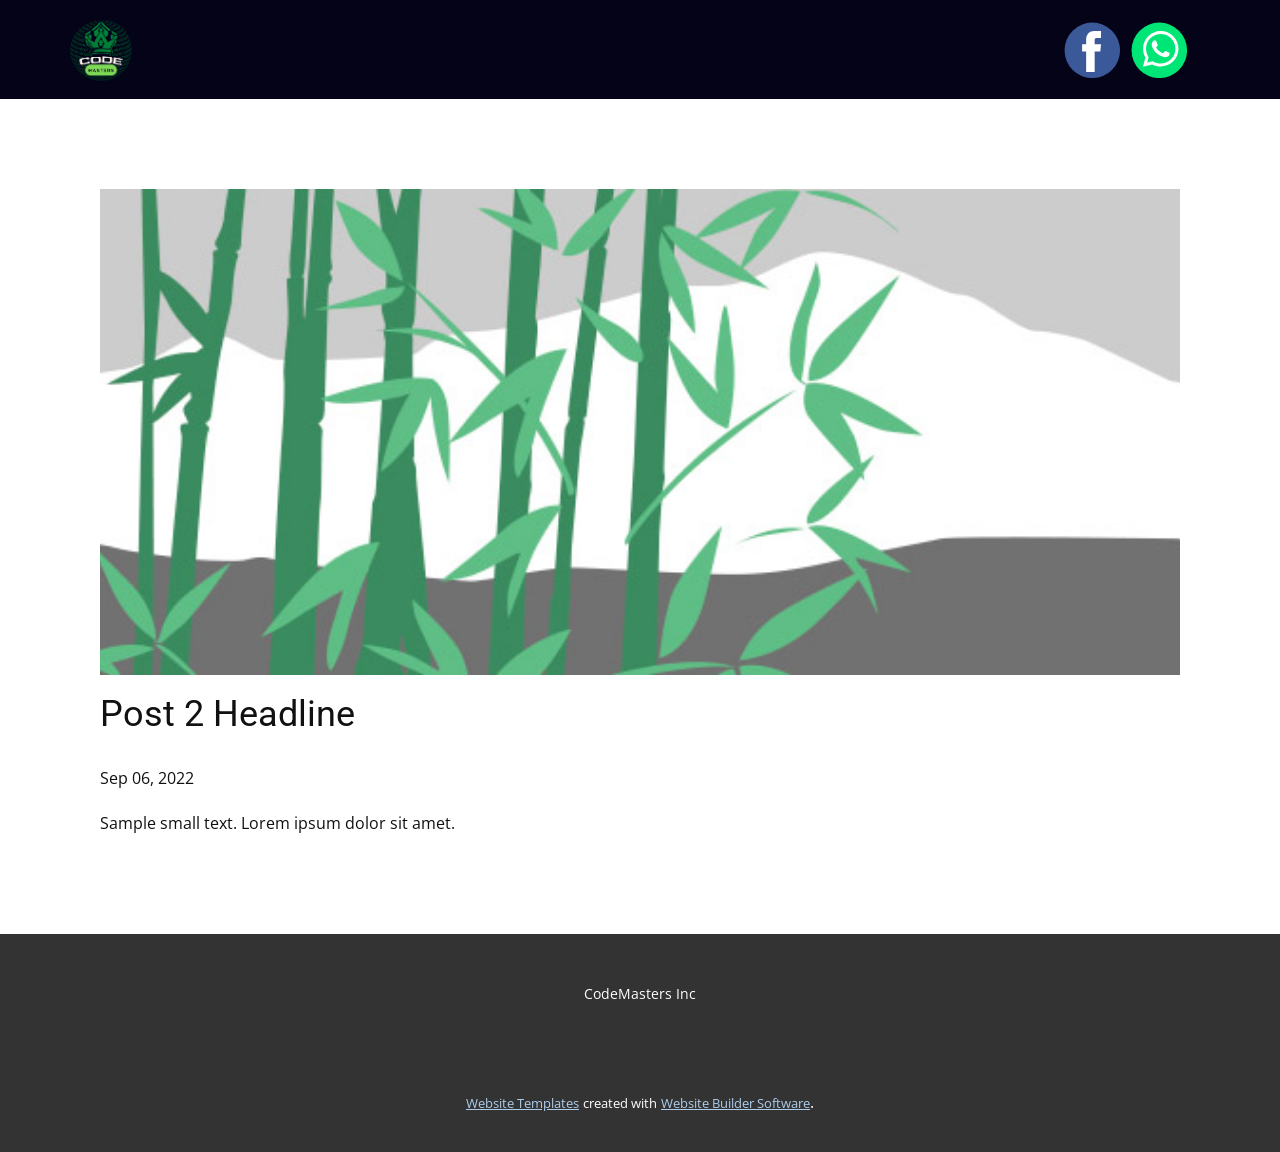
<file: blog/post-1.html>
<!doctype html>
<html style="font-size: 16px;" lang="en"><head>
    <meta name="viewport" content="width=device-width, initial-scale=1.0">
    <meta charset="utf-8">
    <meta name="keywords" content="Post 1 Headline">
    <meta name="description" content="">
    <title>Post 2 Headline</title>
    <link rel="stylesheet" href="../nicepage.css" media="screen">
<link rel="stylesheet" href="../Post-Template.css" media="screen">
    <script class="u-script" type="text/javascript" src="../jquery.js" "="" defer=""></script>
    <script class="u-script" type="text/javascript" src="../nicepage.js" "="" defer=""></script>
    <meta name="generator" content="Nicepage 4.17.10, nicepage.com">
    <link id="u-theme-google-font" rel="stylesheet" href="https://fonts.googleapis.com/css?family=Roboto:100,100i,300,300i,400,400i,500,500i,700,700i,900,900i|Open+Sans:300,300i,400,400i,500,500i,600,600i,700,700i,800,800i">
    
    
    <script type="application/ld+json">{
		"@context": "http://schema.org",
		"@type": "Organization",
		"name": "",
		"logo": "images/code10801080px1.png",
		"sameAs": [
				"https://www.facebook.com/CodeMasters.Inc747",
				"https://wa.me/message/B4ZK7PHOROU7P1"
		]
}</script>
    <meta name="theme-color" content="#478ac9">
  </head>
  <body class="u-body u-xl-mode" data-lang="en"><header class="u-align-center-sm u-align-center-xs u-clearfix u-custom-color-3 u-header u-header" id="sec-1063"><div class="u-clearfix u-sheet u-sheet-1">
        <a href="https://nicepage.com" class="u-image u-logo u-image-1" data-image-width="1080" data-image-height="1080">
          <img src="../images/code10801080px1.png" class="u-logo-image u-logo-image-1">
        </a>
        <div class="u-social-icons u-spacing-10 u-social-icons-1">
          <a class="u-social-url" title="facebook" target="_blank" href="https://www.facebook.com/CodeMasters.Inc747"><span class="u-icon u-social-facebook u-social-icon u-icon-1"><svg class="u-svg-link" preserveAspectRatio="xMidYMin slice" viewBox="0 0 112 112" style=""><use xmlns:xlink="http://www.w3.org/1999/xlink" xlink:href="#svg-d975"></use></svg><svg class="u-svg-content" viewBox="0 0 112 112" x="0" y="0" id="svg-d975"><circle fill="currentColor" cx="56.1" cy="56.1" r="55"></circle><path fill="#FFFFFF" d="M73.5,31.6h-9.1c-1.4,0-3.6,0.8-3.6,3.9v8.5h12.6L72,58.3H60.8v40.8H43.9V58.3h-8V43.9h8v-9.2
            c0-6.7,3.1-17,17-17h12.5v13.9H73.5z"></path></svg></span>
          </a>
          <a class="u-social-url" target="_blank" data-type="Whatsapp" title="Whatsapp" href="https://wa.me/message/B4ZK7PHOROU7P1"><span class="u-icon u-social-icon u-social-whatsapp u-icon-2"><svg class="u-svg-link" preserveAspectRatio="xMidYMin slice" viewBox="0 0 112 112" style=""><use xmlns:xlink="http://www.w3.org/1999/xlink" xlink:href="#svg-ea2e"></use></svg><svg class="u-svg-content" viewBox="0 0 112 112" x="0" y="0" id="svg-ea2e"><circle fill="currentColor" cx="56.1" cy="56.1" r="55"></circle><path fill="#FFFFFF" d="M83.8,28.3C77.2,21.7,68.4,18,59,18c-19.3,0-35.1,15.7-35.1,35.1c0,6.2,1.6,12.2,4.7,17.5l-5,18.2L42.2,84
	c5.1,2.8,10.9,4.3,16.8,4.3h0l0,0c19.3,0,35.1-15.7,35.1-35.1C94.1,43.8,90.5,35,83.8,28.3 M59,82.3L59,82.3
	c-5.2,0-10.4-1.4-14.9-4.1l-1.1-0.6l-11,2.9L35,69.8l-0.7-1.1c-2.9-4.6-4.5-10-4.5-15.5C29.8,37,42.9,24,59,24
	c7.8,0,15.1,3,20.6,8.6c5.5,5.5,8.5,12.8,8.5,20.6C88.2,69.2,75.1,82.3,59,82.3 M75,60.5c-0.9-0.4-5.2-2.6-6-2.9
	c-0.8-0.3-1.4-0.4-2,0.4s-2.3,2.9-2.8,3.4c-0.5,0.6-1,0.7-1.9,0.2c-0.9-0.4-3.7-1.4-7.1-4.4c-2.6-2.3-4.4-5.2-4.9-6.1
	c-0.5-0.9-0.1-1.4,0.4-1.8c0.4-0.4,0.9-1,1.3-1.5c0.4-0.5,0.6-0.9,0.9-1.5c0.3-0.6,0.1-1.1-0.1-1.5c-0.2-0.4-2-4.8-2.7-6.5
	c-0.7-1.7-1.4-1.5-2-1.5c-0.5,0-1.1,0-1.7,0c-0.6,0-1.5,0.2-2.3,1.1c-0.8,0.9-3.1,3-3.1,7.3c0,4.3,3.1,8.5,3.6,9.1
	c0.4,0.6,6.2,9.4,15,13.2c2.1,0.9,3.7,1.4,5,1.8c2.1,0.7,4,0.6,5.5,0.3c1.7-0.3,5.2-2.1,5.9-4.2c0.7-2,0.7-3.8,0.5-4.2
	C76.5,61.1,75.9,60.9,75,60.5"></path></svg></span>
          </a>
        </div>
      </div></header>
    <section class="u-align-center u-clearfix u-section-1" id="sec-0b46">
      <div class="u-clearfix u-sheet u-valign-middle-md u-valign-middle-sm u-valign-middle-xs u-sheet-1"><!--post_details--><!--post_details_options_json--><!--{"source":""}--><!--/post_details_options_json--><!--blog_post-->
        <div class="u-container-style u-expanded-width u-post-details u-post-details-1">
          <div class="u-container-layout u-valign-middle u-container-layout-1"><!--blog_post_image-->
            <img alt="" class="u-blog-control u-expanded-width u-image u-image-default u-image-1" src="../images/68f64b9d.jpeg"><!--/blog_post_image--><!--blog_post_header-->
            <h2 class="u-blog-control u-text u-text-1">Post 2 Headline</h2><!--/blog_post_header--><!--blog_post_metadata-->
            <div class="u-blog-control u-metadata u-metadata-1"><!--blog_post_metadata_date-->
              <span class="u-meta-date u-meta-icon">Sep 06, 2022</span><!--/blog_post_metadata_date--><!--blog_post_metadata_category-->
              <!--/blog_post_metadata_category--><!--blog_post_metadata_comments-->
              <!--/blog_post_metadata_comments-->
            </div><!--/blog_post_metadata--><!--blog_post_content-->
            <div class="u-align-justify u-blog-control u-post-content u-text u-text-2 fr-view">
  Sample small text. Lorem ipsum dolor sit amet.
  </div><!--/blog_post_content-->
          </div>
        </div><!--/blog_post--><!--/post_details-->
      </div>
    </section>
    
    
    <footer class="u-align-center u-clearfix u-footer u-grey-80 u-footer" id="sec-63a0"><div class="u-clearfix u-sheet u-sheet-1">
        <p class="u-small-text u-text u-text-variant u-text-1">CodeMasters Inc</p>
      </div></footer>
    <section class="u-backlink u-clearfix u-grey-80">
      <a class="u-link" href="https://nicepage.com/website-templates" target="_blank">
        <span>Website Templates</span>
      </a>
      <p class="u-text">
        <span>created with</span>
      </p>
      <a class="u-link" href="" target="_blank">
        <span>Website Builder Software</span>
      </a>. 
    </section>
  
</body></html>
</file>
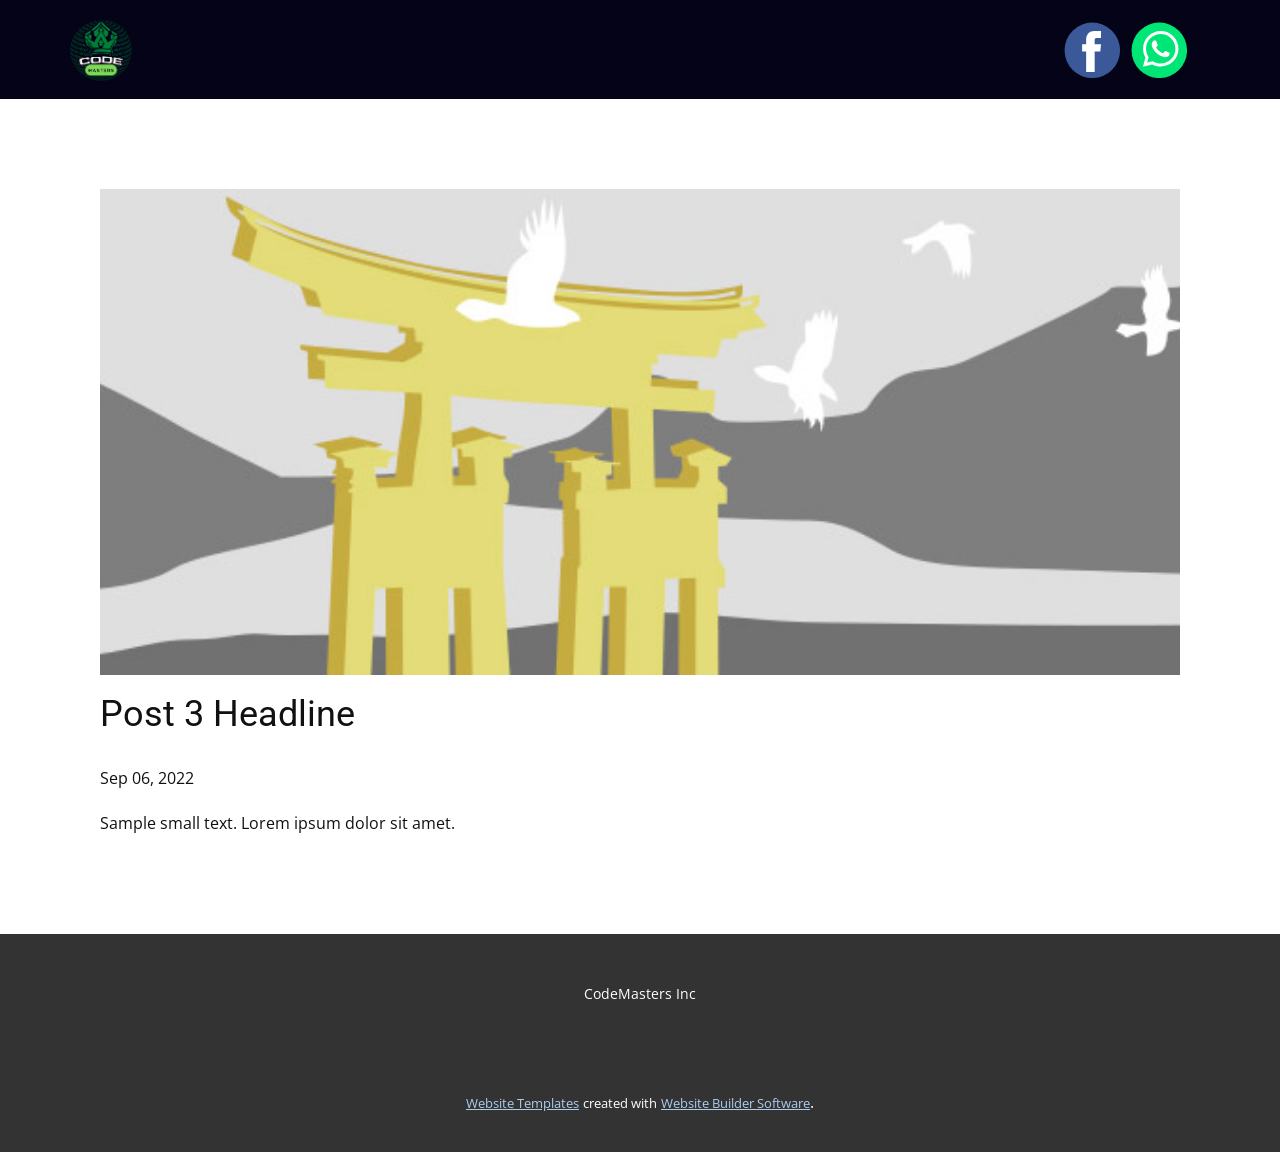
<file: blog/post-2.html>
<!doctype html>
<html style="font-size: 16px;" lang="en"><head>
    <meta name="viewport" content="width=device-width, initial-scale=1.0">
    <meta charset="utf-8">
    <meta name="keywords" content="Post 1 Headline">
    <meta name="description" content="">
    <title>Post 3 Headline</title>
    <link rel="stylesheet" href="../nicepage.css" media="screen">
<link rel="stylesheet" href="../Post-Template.css" media="screen">
    <script class="u-script" type="text/javascript" src="../jquery.js" "="" defer=""></script>
    <script class="u-script" type="text/javascript" src="../nicepage.js" "="" defer=""></script>
    <meta name="generator" content="Nicepage 4.17.10, nicepage.com">
    <link id="u-theme-google-font" rel="stylesheet" href="https://fonts.googleapis.com/css?family=Roboto:100,100i,300,300i,400,400i,500,500i,700,700i,900,900i|Open+Sans:300,300i,400,400i,500,500i,600,600i,700,700i,800,800i">
    
    
    <script type="application/ld+json">{
		"@context": "http://schema.org",
		"@type": "Organization",
		"name": "",
		"logo": "images/code10801080px1.png",
		"sameAs": [
				"https://www.facebook.com/CodeMasters.Inc747",
				"https://wa.me/message/B4ZK7PHOROU7P1"
		]
}</script>
    <meta name="theme-color" content="#478ac9">
  </head>
  <body class="u-body u-xl-mode" data-lang="en"><header class="u-align-center-sm u-align-center-xs u-clearfix u-custom-color-3 u-header u-header" id="sec-1063"><div class="u-clearfix u-sheet u-sheet-1">
        <a href="https://nicepage.com" class="u-image u-logo u-image-1" data-image-width="1080" data-image-height="1080">
          <img src="../images/code10801080px1.png" class="u-logo-image u-logo-image-1">
        </a>
        <div class="u-social-icons u-spacing-10 u-social-icons-1">
          <a class="u-social-url" title="facebook" target="_blank" href="https://www.facebook.com/CodeMasters.Inc747"><span class="u-icon u-social-facebook u-social-icon u-icon-1"><svg class="u-svg-link" preserveAspectRatio="xMidYMin slice" viewBox="0 0 112 112" style=""><use xmlns:xlink="http://www.w3.org/1999/xlink" xlink:href="#svg-d975"></use></svg><svg class="u-svg-content" viewBox="0 0 112 112" x="0" y="0" id="svg-d975"><circle fill="currentColor" cx="56.1" cy="56.1" r="55"></circle><path fill="#FFFFFF" d="M73.5,31.6h-9.1c-1.4,0-3.6,0.8-3.6,3.9v8.5h12.6L72,58.3H60.8v40.8H43.9V58.3h-8V43.9h8v-9.2
            c0-6.7,3.1-17,17-17h12.5v13.9H73.5z"></path></svg></span>
          </a>
          <a class="u-social-url" target="_blank" data-type="Whatsapp" title="Whatsapp" href="https://wa.me/message/B4ZK7PHOROU7P1"><span class="u-icon u-social-icon u-social-whatsapp u-icon-2"><svg class="u-svg-link" preserveAspectRatio="xMidYMin slice" viewBox="0 0 112 112" style=""><use xmlns:xlink="http://www.w3.org/1999/xlink" xlink:href="#svg-ea2e"></use></svg><svg class="u-svg-content" viewBox="0 0 112 112" x="0" y="0" id="svg-ea2e"><circle fill="currentColor" cx="56.1" cy="56.1" r="55"></circle><path fill="#FFFFFF" d="M83.8,28.3C77.2,21.7,68.4,18,59,18c-19.3,0-35.1,15.7-35.1,35.1c0,6.2,1.6,12.2,4.7,17.5l-5,18.2L42.2,84
	c5.1,2.8,10.9,4.3,16.8,4.3h0l0,0c19.3,0,35.1-15.7,35.1-35.1C94.1,43.8,90.5,35,83.8,28.3 M59,82.3L59,82.3
	c-5.2,0-10.4-1.4-14.9-4.1l-1.1-0.6l-11,2.9L35,69.8l-0.7-1.1c-2.9-4.6-4.5-10-4.5-15.5C29.8,37,42.9,24,59,24
	c7.8,0,15.1,3,20.6,8.6c5.5,5.5,8.5,12.8,8.5,20.6C88.2,69.2,75.1,82.3,59,82.3 M75,60.5c-0.9-0.4-5.2-2.6-6-2.9
	c-0.8-0.3-1.4-0.4-2,0.4s-2.3,2.9-2.8,3.4c-0.5,0.6-1,0.7-1.9,0.2c-0.9-0.4-3.7-1.4-7.1-4.4c-2.6-2.3-4.4-5.2-4.9-6.1
	c-0.5-0.9-0.1-1.4,0.4-1.8c0.4-0.4,0.9-1,1.3-1.5c0.4-0.5,0.6-0.9,0.9-1.5c0.3-0.6,0.1-1.1-0.1-1.5c-0.2-0.4-2-4.8-2.7-6.5
	c-0.7-1.7-1.4-1.5-2-1.5c-0.5,0-1.1,0-1.7,0c-0.6,0-1.5,0.2-2.3,1.1c-0.8,0.9-3.1,3-3.1,7.3c0,4.3,3.1,8.5,3.6,9.1
	c0.4,0.6,6.2,9.4,15,13.2c2.1,0.9,3.7,1.4,5,1.8c2.1,0.7,4,0.6,5.5,0.3c1.7-0.3,5.2-2.1,5.9-4.2c0.7-2,0.7-3.8,0.5-4.2
	C76.5,61.1,75.9,60.9,75,60.5"></path></svg></span>
          </a>
        </div>
      </div></header>
    <section class="u-align-center u-clearfix u-section-1" id="sec-0b46">
      <div class="u-clearfix u-sheet u-valign-middle-md u-valign-middle-sm u-valign-middle-xs u-sheet-1"><!--post_details--><!--post_details_options_json--><!--{"source":""}--><!--/post_details_options_json--><!--blog_post-->
        <div class="u-container-style u-expanded-width u-post-details u-post-details-1">
          <div class="u-container-layout u-valign-middle u-container-layout-1"><!--blog_post_image-->
            <img alt="" class="u-blog-control u-expanded-width u-image u-image-default u-image-1" src="../images/8ad73f3c.jpeg"><!--/blog_post_image--><!--blog_post_header-->
            <h2 class="u-blog-control u-text u-text-1">Post 3 Headline</h2><!--/blog_post_header--><!--blog_post_metadata-->
            <div class="u-blog-control u-metadata u-metadata-1"><!--blog_post_metadata_date-->
              <span class="u-meta-date u-meta-icon">Sep 06, 2022</span><!--/blog_post_metadata_date--><!--blog_post_metadata_category-->
              <!--/blog_post_metadata_category--><!--blog_post_metadata_comments-->
              <!--/blog_post_metadata_comments-->
            </div><!--/blog_post_metadata--><!--blog_post_content-->
            <div class="u-align-justify u-blog-control u-post-content u-text u-text-2 fr-view">
  Sample small text. Lorem ipsum dolor sit amet.
  </div><!--/blog_post_content-->
          </div>
        </div><!--/blog_post--><!--/post_details-->
      </div>
    </section>
    
    
    <footer class="u-align-center u-clearfix u-footer u-grey-80 u-footer" id="sec-63a0"><div class="u-clearfix u-sheet u-sheet-1">
        <p class="u-small-text u-text u-text-variant u-text-1">CodeMasters Inc</p>
      </div></footer>
    <section class="u-backlink u-clearfix u-grey-80">
      <a class="u-link" href="https://nicepage.com/website-templates" target="_blank">
        <span>Website Templates</span>
      </a>
      <p class="u-text">
        <span>created with</span>
      </p>
      <a class="u-link" href="" target="_blank">
        <span>Website Builder Software</span>
      </a>. 
    </section>
  
</body></html>
</file>
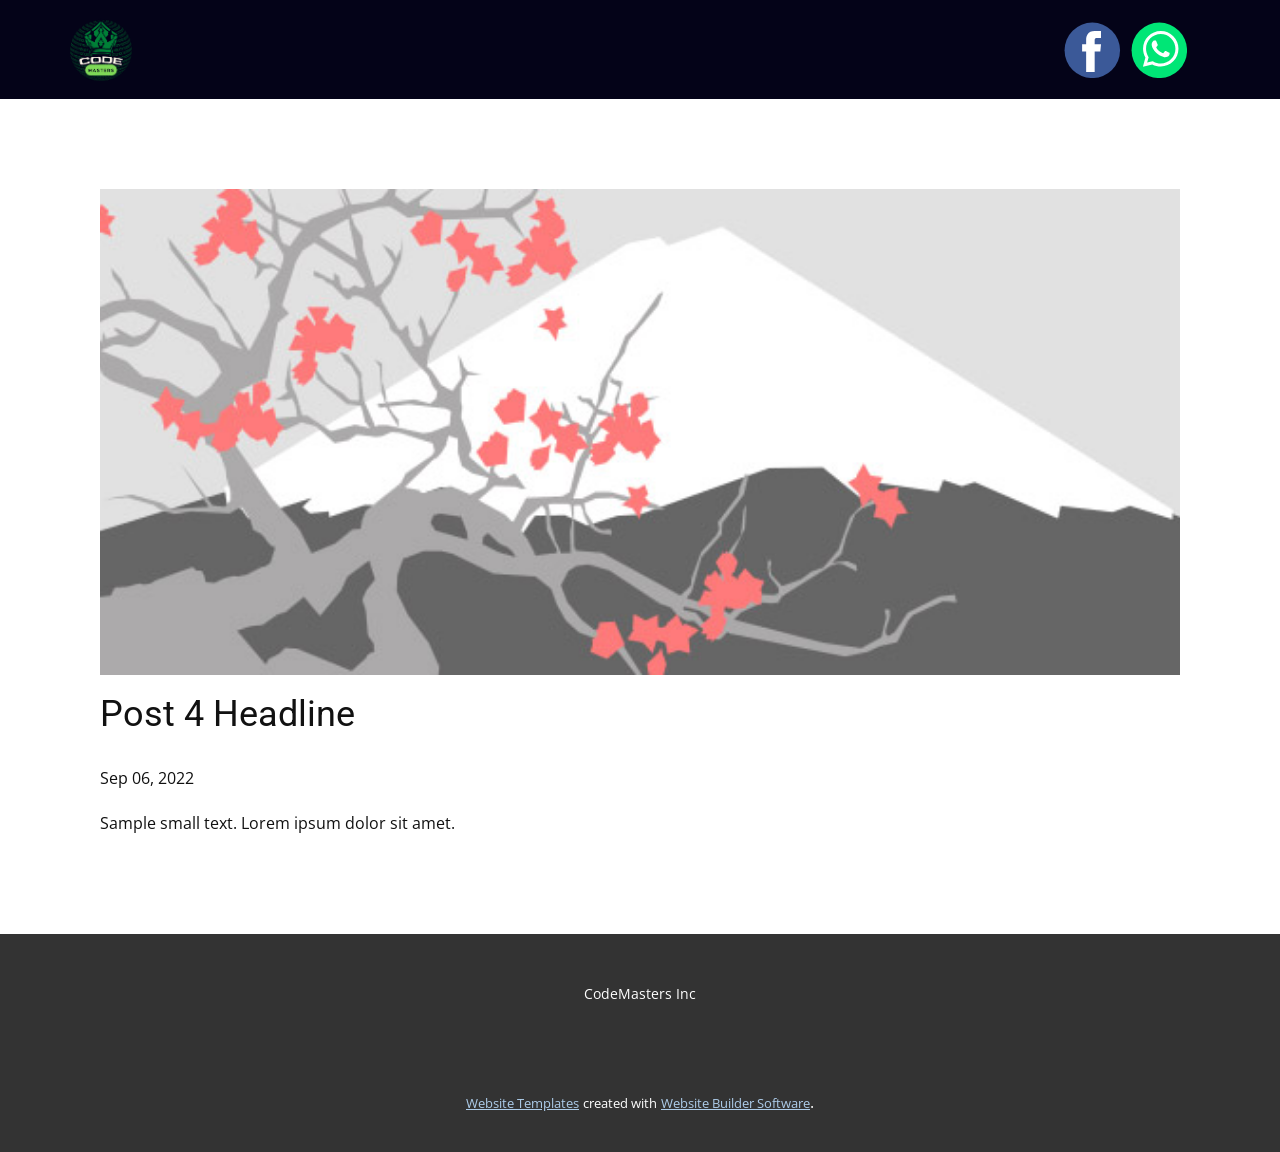
<file: blog/post-3.html>
<!doctype html>
<html style="font-size: 16px;" lang="en"><head>
    <meta name="viewport" content="width=device-width, initial-scale=1.0">
    <meta charset="utf-8">
    <meta name="keywords" content="Post 1 Headline">
    <meta name="description" content="">
    <title>Post 4 Headline</title>
    <link rel="stylesheet" href="../nicepage.css" media="screen">
<link rel="stylesheet" href="../Post-Template.css" media="screen">
    <script class="u-script" type="text/javascript" src="../jquery.js" "="" defer=""></script>
    <script class="u-script" type="text/javascript" src="../nicepage.js" "="" defer=""></script>
    <meta name="generator" content="Nicepage 4.17.10, nicepage.com">
    <link id="u-theme-google-font" rel="stylesheet" href="https://fonts.googleapis.com/css?family=Roboto:100,100i,300,300i,400,400i,500,500i,700,700i,900,900i|Open+Sans:300,300i,400,400i,500,500i,600,600i,700,700i,800,800i">
    
    
    <script type="application/ld+json">{
		"@context": "http://schema.org",
		"@type": "Organization",
		"name": "",
		"logo": "images/code10801080px1.png",
		"sameAs": [
				"https://www.facebook.com/CodeMasters.Inc747",
				"https://wa.me/message/B4ZK7PHOROU7P1"
		]
}</script>
    <meta name="theme-color" content="#478ac9">
  </head>
  <body class="u-body u-xl-mode" data-lang="en"><header class="u-align-center-sm u-align-center-xs u-clearfix u-custom-color-3 u-header u-header" id="sec-1063"><div class="u-clearfix u-sheet u-sheet-1">
        <a href="https://nicepage.com" class="u-image u-logo u-image-1" data-image-width="1080" data-image-height="1080">
          <img src="../images/code10801080px1.png" class="u-logo-image u-logo-image-1">
        </a>
        <div class="u-social-icons u-spacing-10 u-social-icons-1">
          <a class="u-social-url" title="facebook" target="_blank" href="https://www.facebook.com/CodeMasters.Inc747"><span class="u-icon u-social-facebook u-social-icon u-icon-1"><svg class="u-svg-link" preserveAspectRatio="xMidYMin slice" viewBox="0 0 112 112" style=""><use xmlns:xlink="http://www.w3.org/1999/xlink" xlink:href="#svg-d975"></use></svg><svg class="u-svg-content" viewBox="0 0 112 112" x="0" y="0" id="svg-d975"><circle fill="currentColor" cx="56.1" cy="56.1" r="55"></circle><path fill="#FFFFFF" d="M73.5,31.6h-9.1c-1.4,0-3.6,0.8-3.6,3.9v8.5h12.6L72,58.3H60.8v40.8H43.9V58.3h-8V43.9h8v-9.2
            c0-6.7,3.1-17,17-17h12.5v13.9H73.5z"></path></svg></span>
          </a>
          <a class="u-social-url" target="_blank" data-type="Whatsapp" title="Whatsapp" href="https://wa.me/message/B4ZK7PHOROU7P1"><span class="u-icon u-social-icon u-social-whatsapp u-icon-2"><svg class="u-svg-link" preserveAspectRatio="xMidYMin slice" viewBox="0 0 112 112" style=""><use xmlns:xlink="http://www.w3.org/1999/xlink" xlink:href="#svg-ea2e"></use></svg><svg class="u-svg-content" viewBox="0 0 112 112" x="0" y="0" id="svg-ea2e"><circle fill="currentColor" cx="56.1" cy="56.1" r="55"></circle><path fill="#FFFFFF" d="M83.8,28.3C77.2,21.7,68.4,18,59,18c-19.3,0-35.1,15.7-35.1,35.1c0,6.2,1.6,12.2,4.7,17.5l-5,18.2L42.2,84
	c5.1,2.8,10.9,4.3,16.8,4.3h0l0,0c19.3,0,35.1-15.7,35.1-35.1C94.1,43.8,90.5,35,83.8,28.3 M59,82.3L59,82.3
	c-5.2,0-10.4-1.4-14.9-4.1l-1.1-0.6l-11,2.9L35,69.8l-0.7-1.1c-2.9-4.6-4.5-10-4.5-15.5C29.8,37,42.9,24,59,24
	c7.8,0,15.1,3,20.6,8.6c5.5,5.5,8.5,12.8,8.5,20.6C88.2,69.2,75.1,82.3,59,82.3 M75,60.5c-0.9-0.4-5.2-2.6-6-2.9
	c-0.8-0.3-1.4-0.4-2,0.4s-2.3,2.9-2.8,3.4c-0.5,0.6-1,0.7-1.9,0.2c-0.9-0.4-3.7-1.4-7.1-4.4c-2.6-2.3-4.4-5.2-4.9-6.1
	c-0.5-0.9-0.1-1.4,0.4-1.8c0.4-0.4,0.9-1,1.3-1.5c0.4-0.5,0.6-0.9,0.9-1.5c0.3-0.6,0.1-1.1-0.1-1.5c-0.2-0.4-2-4.8-2.7-6.5
	c-0.7-1.7-1.4-1.5-2-1.5c-0.5,0-1.1,0-1.7,0c-0.6,0-1.5,0.2-2.3,1.1c-0.8,0.9-3.1,3-3.1,7.3c0,4.3,3.1,8.5,3.6,9.1
	c0.4,0.6,6.2,9.4,15,13.2c2.1,0.9,3.7,1.4,5,1.8c2.1,0.7,4,0.6,5.5,0.3c1.7-0.3,5.2-2.1,5.9-4.2c0.7-2,0.7-3.8,0.5-4.2
	C76.5,61.1,75.9,60.9,75,60.5"></path></svg></span>
          </a>
        </div>
      </div></header>
    <section class="u-align-center u-clearfix u-section-1" id="sec-0b46">
      <div class="u-clearfix u-sheet u-valign-middle-md u-valign-middle-sm u-valign-middle-xs u-sheet-1"><!--post_details--><!--post_details_options_json--><!--{"source":""}--><!--/post_details_options_json--><!--blog_post-->
        <div class="u-container-style u-expanded-width u-post-details u-post-details-1">
          <div class="u-container-layout u-valign-middle u-container-layout-1"><!--blog_post_image-->
            <img alt="" class="u-blog-control u-expanded-width u-image u-image-default u-image-1" src="../images/0fd3416c.jpeg"><!--/blog_post_image--><!--blog_post_header-->
            <h2 class="u-blog-control u-text u-text-1">Post 4 Headline</h2><!--/blog_post_header--><!--blog_post_metadata-->
            <div class="u-blog-control u-metadata u-metadata-1"><!--blog_post_metadata_date-->
              <span class="u-meta-date u-meta-icon">Sep 06, 2022</span><!--/blog_post_metadata_date--><!--blog_post_metadata_category-->
              <!--/blog_post_metadata_category--><!--blog_post_metadata_comments-->
              <!--/blog_post_metadata_comments-->
            </div><!--/blog_post_metadata--><!--blog_post_content-->
            <div class="u-align-justify u-blog-control u-post-content u-text u-text-2 fr-view">
  Sample small text. Lorem ipsum dolor sit amet.
  </div><!--/blog_post_content-->
          </div>
        </div><!--/blog_post--><!--/post_details-->
      </div>
    </section>
    
    
    <footer class="u-align-center u-clearfix u-footer u-grey-80 u-footer" id="sec-63a0"><div class="u-clearfix u-sheet u-sheet-1">
        <p class="u-small-text u-text u-text-variant u-text-1">CodeMasters Inc</p>
      </div></footer>
    <section class="u-backlink u-clearfix u-grey-80">
      <a class="u-link" href="https://nicepage.com/website-templates" target="_blank">
        <span>Website Templates</span>
      </a>
      <p class="u-text">
        <span>created with</span>
      </p>
      <a class="u-link" href="" target="_blank">
        <span>Website Builder Software</span>
      </a>. 
    </section>
  
</body></html>
</file>
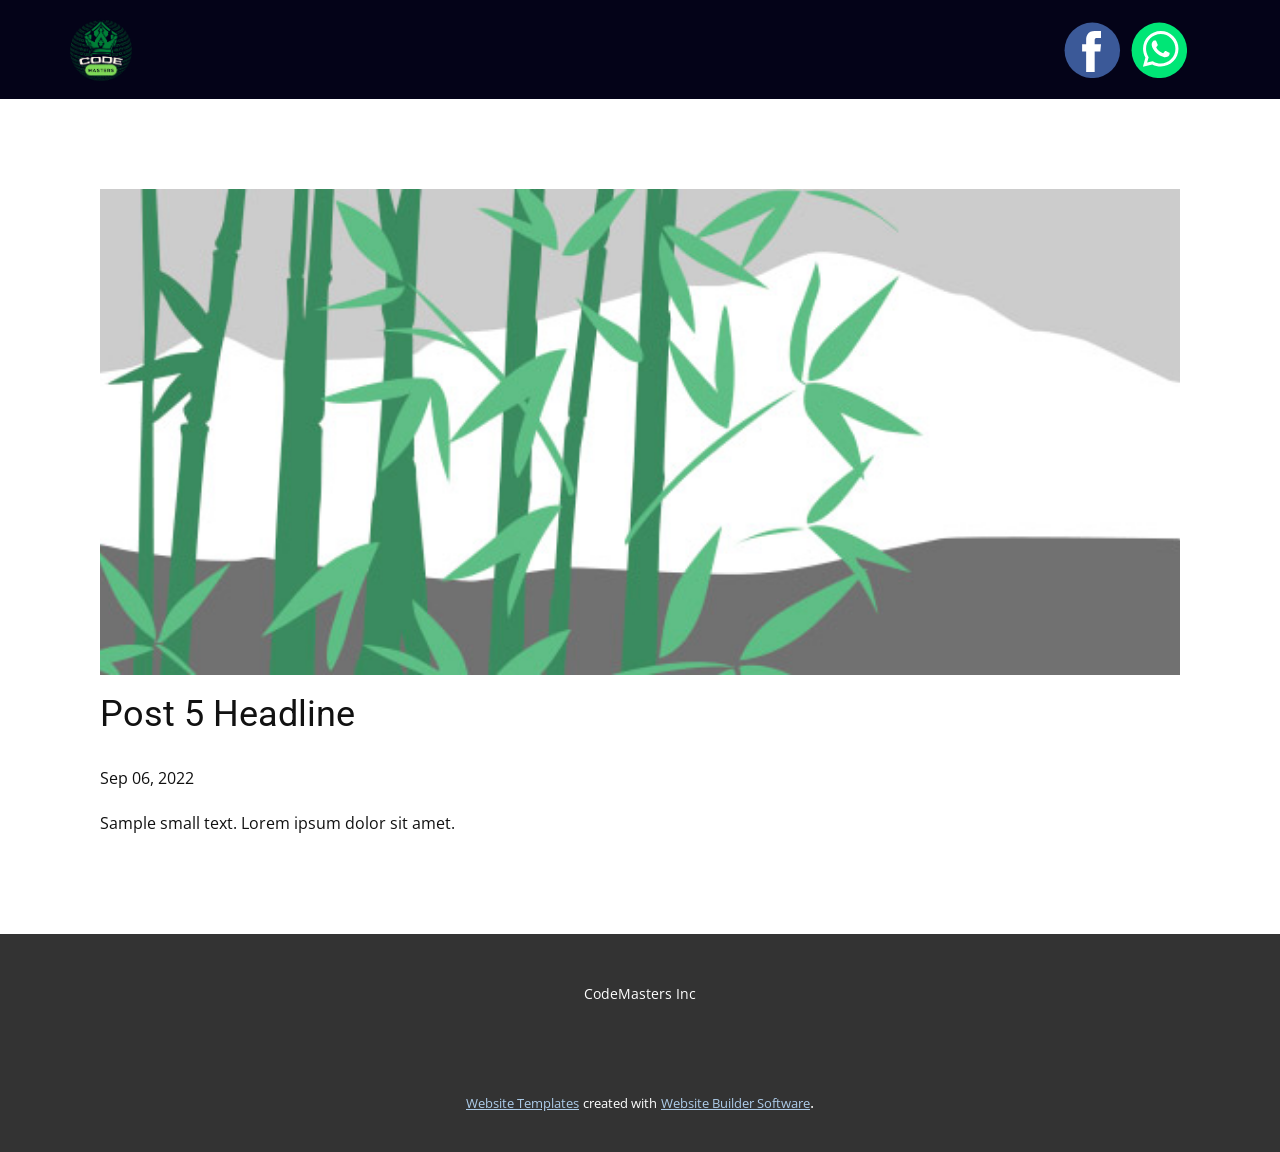
<file: blog/post-4.html>
<!doctype html>
<html style="font-size: 16px;" lang="en"><head>
    <meta name="viewport" content="width=device-width, initial-scale=1.0">
    <meta charset="utf-8">
    <meta name="keywords" content="Post 1 Headline">
    <meta name="description" content="">
    <title>Post 5 Headline</title>
    <link rel="stylesheet" href="../nicepage.css" media="screen">
<link rel="stylesheet" href="../Post-Template.css" media="screen">
    <script class="u-script" type="text/javascript" src="../jquery.js" "="" defer=""></script>
    <script class="u-script" type="text/javascript" src="../nicepage.js" "="" defer=""></script>
    <meta name="generator" content="Nicepage 4.17.10, nicepage.com">
    <link id="u-theme-google-font" rel="stylesheet" href="https://fonts.googleapis.com/css?family=Roboto:100,100i,300,300i,400,400i,500,500i,700,700i,900,900i|Open+Sans:300,300i,400,400i,500,500i,600,600i,700,700i,800,800i">
    
    
    <script type="application/ld+json">{
		"@context": "http://schema.org",
		"@type": "Organization",
		"name": "",
		"logo": "images/code10801080px1.png",
		"sameAs": [
				"https://www.facebook.com/CodeMasters.Inc747",
				"https://wa.me/message/B4ZK7PHOROU7P1"
		]
}</script>
    <meta name="theme-color" content="#478ac9">
  </head>
  <body class="u-body u-xl-mode" data-lang="en"><header class="u-align-center-sm u-align-center-xs u-clearfix u-custom-color-3 u-header u-header" id="sec-1063"><div class="u-clearfix u-sheet u-sheet-1">
        <a href="https://nicepage.com" class="u-image u-logo u-image-1" data-image-width="1080" data-image-height="1080">
          <img src="../images/code10801080px1.png" class="u-logo-image u-logo-image-1">
        </a>
        <div class="u-social-icons u-spacing-10 u-social-icons-1">
          <a class="u-social-url" title="facebook" target="_blank" href="https://www.facebook.com/CodeMasters.Inc747"><span class="u-icon u-social-facebook u-social-icon u-icon-1"><svg class="u-svg-link" preserveAspectRatio="xMidYMin slice" viewBox="0 0 112 112" style=""><use xmlns:xlink="http://www.w3.org/1999/xlink" xlink:href="#svg-d975"></use></svg><svg class="u-svg-content" viewBox="0 0 112 112" x="0" y="0" id="svg-d975"><circle fill="currentColor" cx="56.1" cy="56.1" r="55"></circle><path fill="#FFFFFF" d="M73.5,31.6h-9.1c-1.4,0-3.6,0.8-3.6,3.9v8.5h12.6L72,58.3H60.8v40.8H43.9V58.3h-8V43.9h8v-9.2
            c0-6.7,3.1-17,17-17h12.5v13.9H73.5z"></path></svg></span>
          </a>
          <a class="u-social-url" target="_blank" data-type="Whatsapp" title="Whatsapp" href="https://wa.me/message/B4ZK7PHOROU7P1"><span class="u-icon u-social-icon u-social-whatsapp u-icon-2"><svg class="u-svg-link" preserveAspectRatio="xMidYMin slice" viewBox="0 0 112 112" style=""><use xmlns:xlink="http://www.w3.org/1999/xlink" xlink:href="#svg-ea2e"></use></svg><svg class="u-svg-content" viewBox="0 0 112 112" x="0" y="0" id="svg-ea2e"><circle fill="currentColor" cx="56.1" cy="56.1" r="55"></circle><path fill="#FFFFFF" d="M83.8,28.3C77.2,21.7,68.4,18,59,18c-19.3,0-35.1,15.7-35.1,35.1c0,6.2,1.6,12.2,4.7,17.5l-5,18.2L42.2,84
	c5.1,2.8,10.9,4.3,16.8,4.3h0l0,0c19.3,0,35.1-15.7,35.1-35.1C94.1,43.8,90.5,35,83.8,28.3 M59,82.3L59,82.3
	c-5.2,0-10.4-1.4-14.9-4.1l-1.1-0.6l-11,2.9L35,69.8l-0.7-1.1c-2.9-4.6-4.5-10-4.5-15.5C29.8,37,42.9,24,59,24
	c7.8,0,15.1,3,20.6,8.6c5.5,5.5,8.5,12.8,8.5,20.6C88.2,69.2,75.1,82.3,59,82.3 M75,60.5c-0.9-0.4-5.2-2.6-6-2.9
	c-0.8-0.3-1.4-0.4-2,0.4s-2.3,2.9-2.8,3.4c-0.5,0.6-1,0.7-1.9,0.2c-0.9-0.4-3.7-1.4-7.1-4.4c-2.6-2.3-4.4-5.2-4.9-6.1
	c-0.5-0.9-0.1-1.4,0.4-1.8c0.4-0.4,0.9-1,1.3-1.5c0.4-0.5,0.6-0.9,0.9-1.5c0.3-0.6,0.1-1.1-0.1-1.5c-0.2-0.4-2-4.8-2.7-6.5
	c-0.7-1.7-1.4-1.5-2-1.5c-0.5,0-1.1,0-1.7,0c-0.6,0-1.5,0.2-2.3,1.1c-0.8,0.9-3.1,3-3.1,7.3c0,4.3,3.1,8.5,3.6,9.1
	c0.4,0.6,6.2,9.4,15,13.2c2.1,0.9,3.7,1.4,5,1.8c2.1,0.7,4,0.6,5.5,0.3c1.7-0.3,5.2-2.1,5.9-4.2c0.7-2,0.7-3.8,0.5-4.2
	C76.5,61.1,75.9,60.9,75,60.5"></path></svg></span>
          </a>
        </div>
      </div></header>
    <section class="u-align-center u-clearfix u-section-1" id="sec-0b46">
      <div class="u-clearfix u-sheet u-valign-middle-md u-valign-middle-sm u-valign-middle-xs u-sheet-1"><!--post_details--><!--post_details_options_json--><!--{"source":""}--><!--/post_details_options_json--><!--blog_post-->
        <div class="u-container-style u-expanded-width u-post-details u-post-details-1">
          <div class="u-container-layout u-valign-middle u-container-layout-1"><!--blog_post_image-->
            <img alt="" class="u-blog-control u-expanded-width u-image u-image-default u-image-1" src="../images/68f64b9d.jpeg"><!--/blog_post_image--><!--blog_post_header-->
            <h2 class="u-blog-control u-text u-text-1">Post 5 Headline</h2><!--/blog_post_header--><!--blog_post_metadata-->
            <div class="u-blog-control u-metadata u-metadata-1"><!--blog_post_metadata_date-->
              <span class="u-meta-date u-meta-icon">Sep 06, 2022</span><!--/blog_post_metadata_date--><!--blog_post_metadata_category-->
              <!--/blog_post_metadata_category--><!--blog_post_metadata_comments-->
              <!--/blog_post_metadata_comments-->
            </div><!--/blog_post_metadata--><!--blog_post_content-->
            <div class="u-align-justify u-blog-control u-post-content u-text u-text-2 fr-view">
  Sample small text. Lorem ipsum dolor sit amet.
  </div><!--/blog_post_content-->
          </div>
        </div><!--/blog_post--><!--/post_details-->
      </div>
    </section>
    
    
    <footer class="u-align-center u-clearfix u-footer u-grey-80 u-footer" id="sec-63a0"><div class="u-clearfix u-sheet u-sheet-1">
        <p class="u-small-text u-text u-text-variant u-text-1">CodeMasters Inc</p>
      </div></footer>
    <section class="u-backlink u-clearfix u-grey-80">
      <a class="u-link" href="https://nicepage.com/website-templates" target="_blank">
        <span>Website Templates</span>
      </a>
      <p class="u-text">
        <span>created with</span>
      </p>
      <a class="u-link" href="" target="_blank">
        <span>Website Builder Software</span>
      </a>. 
    </section>
  
</body></html>
</file>
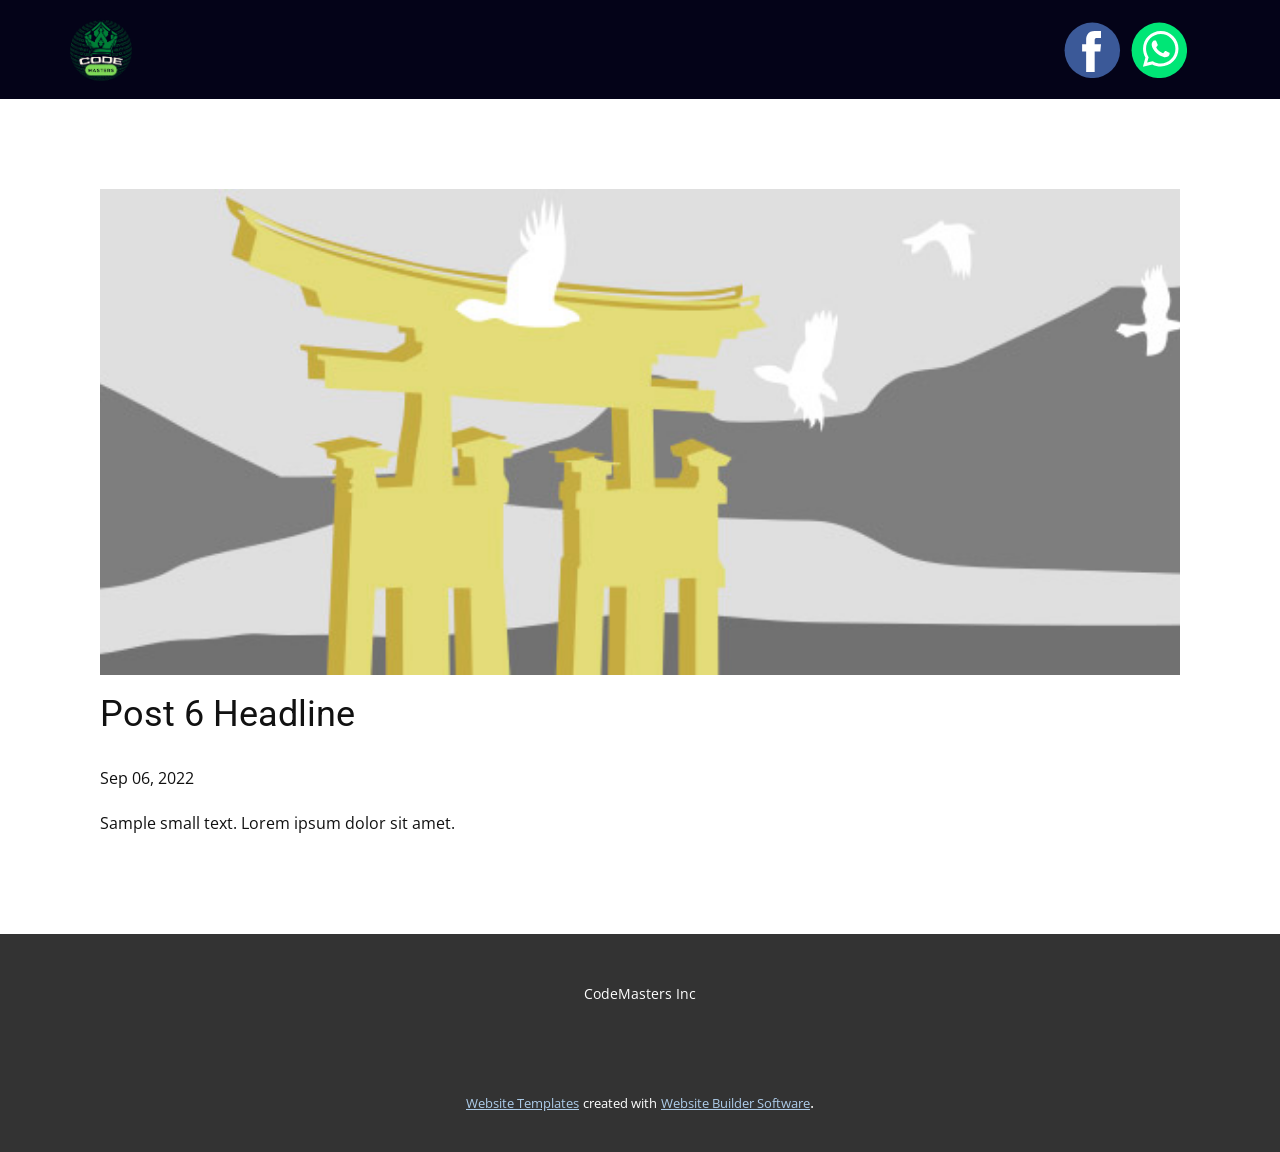
<file: blog/post-5.html>
<!doctype html>
<html style="font-size: 16px;" lang="en"><head>
    <meta name="viewport" content="width=device-width, initial-scale=1.0">
    <meta charset="utf-8">
    <meta name="keywords" content="Post 1 Headline">
    <meta name="description" content="">
    <title>Post 6 Headline</title>
    <link rel="stylesheet" href="../nicepage.css" media="screen">
<link rel="stylesheet" href="../Post-Template.css" media="screen">
    <script class="u-script" type="text/javascript" src="../jquery.js" "="" defer=""></script>
    <script class="u-script" type="text/javascript" src="../nicepage.js" "="" defer=""></script>
    <meta name="generator" content="Nicepage 4.17.10, nicepage.com">
    <link id="u-theme-google-font" rel="stylesheet" href="https://fonts.googleapis.com/css?family=Roboto:100,100i,300,300i,400,400i,500,500i,700,700i,900,900i|Open+Sans:300,300i,400,400i,500,500i,600,600i,700,700i,800,800i">
    
    
    <script type="application/ld+json">{
		"@context": "http://schema.org",
		"@type": "Organization",
		"name": "",
		"logo": "images/code10801080px1.png",
		"sameAs": [
				"https://www.facebook.com/CodeMasters.Inc747",
				"https://wa.me/message/B4ZK7PHOROU7P1"
		]
}</script>
    <meta name="theme-color" content="#478ac9">
  </head>
  <body class="u-body u-xl-mode" data-lang="en"><header class="u-align-center-sm u-align-center-xs u-clearfix u-custom-color-3 u-header u-header" id="sec-1063"><div class="u-clearfix u-sheet u-sheet-1">
        <a href="https://nicepage.com" class="u-image u-logo u-image-1" data-image-width="1080" data-image-height="1080">
          <img src="../images/code10801080px1.png" class="u-logo-image u-logo-image-1">
        </a>
        <div class="u-social-icons u-spacing-10 u-social-icons-1">
          <a class="u-social-url" title="facebook" target="_blank" href="https://www.facebook.com/CodeMasters.Inc747"><span class="u-icon u-social-facebook u-social-icon u-icon-1"><svg class="u-svg-link" preserveAspectRatio="xMidYMin slice" viewBox="0 0 112 112" style=""><use xmlns:xlink="http://www.w3.org/1999/xlink" xlink:href="#svg-d975"></use></svg><svg class="u-svg-content" viewBox="0 0 112 112" x="0" y="0" id="svg-d975"><circle fill="currentColor" cx="56.1" cy="56.1" r="55"></circle><path fill="#FFFFFF" d="M73.5,31.6h-9.1c-1.4,0-3.6,0.8-3.6,3.9v8.5h12.6L72,58.3H60.8v40.8H43.9V58.3h-8V43.9h8v-9.2
            c0-6.7,3.1-17,17-17h12.5v13.9H73.5z"></path></svg></span>
          </a>
          <a class="u-social-url" target="_blank" data-type="Whatsapp" title="Whatsapp" href="https://wa.me/message/B4ZK7PHOROU7P1"><span class="u-icon u-social-icon u-social-whatsapp u-icon-2"><svg class="u-svg-link" preserveAspectRatio="xMidYMin slice" viewBox="0 0 112 112" style=""><use xmlns:xlink="http://www.w3.org/1999/xlink" xlink:href="#svg-ea2e"></use></svg><svg class="u-svg-content" viewBox="0 0 112 112" x="0" y="0" id="svg-ea2e"><circle fill="currentColor" cx="56.1" cy="56.1" r="55"></circle><path fill="#FFFFFF" d="M83.8,28.3C77.2,21.7,68.4,18,59,18c-19.3,0-35.1,15.7-35.1,35.1c0,6.2,1.6,12.2,4.7,17.5l-5,18.2L42.2,84
	c5.1,2.8,10.9,4.3,16.8,4.3h0l0,0c19.3,0,35.1-15.7,35.1-35.1C94.1,43.8,90.5,35,83.8,28.3 M59,82.3L59,82.3
	c-5.2,0-10.4-1.4-14.9-4.1l-1.1-0.6l-11,2.9L35,69.8l-0.7-1.1c-2.9-4.6-4.5-10-4.5-15.5C29.8,37,42.9,24,59,24
	c7.8,0,15.1,3,20.6,8.6c5.5,5.5,8.5,12.8,8.5,20.6C88.2,69.2,75.1,82.3,59,82.3 M75,60.5c-0.9-0.4-5.2-2.6-6-2.9
	c-0.8-0.3-1.4-0.4-2,0.4s-2.3,2.9-2.8,3.4c-0.5,0.6-1,0.7-1.9,0.2c-0.9-0.4-3.7-1.4-7.1-4.4c-2.6-2.3-4.4-5.2-4.9-6.1
	c-0.5-0.9-0.1-1.4,0.4-1.8c0.4-0.4,0.9-1,1.3-1.5c0.4-0.5,0.6-0.9,0.9-1.5c0.3-0.6,0.1-1.1-0.1-1.5c-0.2-0.4-2-4.8-2.7-6.5
	c-0.7-1.7-1.4-1.5-2-1.5c-0.5,0-1.1,0-1.7,0c-0.6,0-1.5,0.2-2.3,1.1c-0.8,0.9-3.1,3-3.1,7.3c0,4.3,3.1,8.5,3.6,9.1
	c0.4,0.6,6.2,9.4,15,13.2c2.1,0.9,3.7,1.4,5,1.8c2.1,0.7,4,0.6,5.5,0.3c1.7-0.3,5.2-2.1,5.9-4.2c0.7-2,0.7-3.8,0.5-4.2
	C76.5,61.1,75.9,60.9,75,60.5"></path></svg></span>
          </a>
        </div>
      </div></header>
    <section class="u-align-center u-clearfix u-section-1" id="sec-0b46">
      <div class="u-clearfix u-sheet u-valign-middle-md u-valign-middle-sm u-valign-middle-xs u-sheet-1"><!--post_details--><!--post_details_options_json--><!--{"source":""}--><!--/post_details_options_json--><!--blog_post-->
        <div class="u-container-style u-expanded-width u-post-details u-post-details-1">
          <div class="u-container-layout u-valign-middle u-container-layout-1"><!--blog_post_image-->
            <img alt="" class="u-blog-control u-expanded-width u-image u-image-default u-image-1" src="../images/8ad73f3c.jpeg"><!--/blog_post_image--><!--blog_post_header-->
            <h2 class="u-blog-control u-text u-text-1">Post 6 Headline</h2><!--/blog_post_header--><!--blog_post_metadata-->
            <div class="u-blog-control u-metadata u-metadata-1"><!--blog_post_metadata_date-->
              <span class="u-meta-date u-meta-icon">Sep 06, 2022</span><!--/blog_post_metadata_date--><!--blog_post_metadata_category-->
              <!--/blog_post_metadata_category--><!--blog_post_metadata_comments-->
              <!--/blog_post_metadata_comments-->
            </div><!--/blog_post_metadata--><!--blog_post_content-->
            <div class="u-align-justify u-blog-control u-post-content u-text u-text-2 fr-view">
  Sample small text. Lorem ipsum dolor sit amet.
  </div><!--/blog_post_content-->
          </div>
        </div><!--/blog_post--><!--/post_details-->
      </div>
    </section>
    
    
    <footer class="u-align-center u-clearfix u-footer u-grey-80 u-footer" id="sec-63a0"><div class="u-clearfix u-sheet u-sheet-1">
        <p class="u-small-text u-text u-text-variant u-text-1">CodeMasters Inc</p>
      </div></footer>
    <section class="u-backlink u-clearfix u-grey-80">
      <a class="u-link" href="https://nicepage.com/website-templates" target="_blank">
        <span>Website Templates</span>
      </a>
      <p class="u-text">
        <span>created with</span>
      </p>
      <a class="u-link" href="" target="_blank">
        <span>Website Builder Software</span>
      </a>. 
    </section>
  
</body></html>
</file>
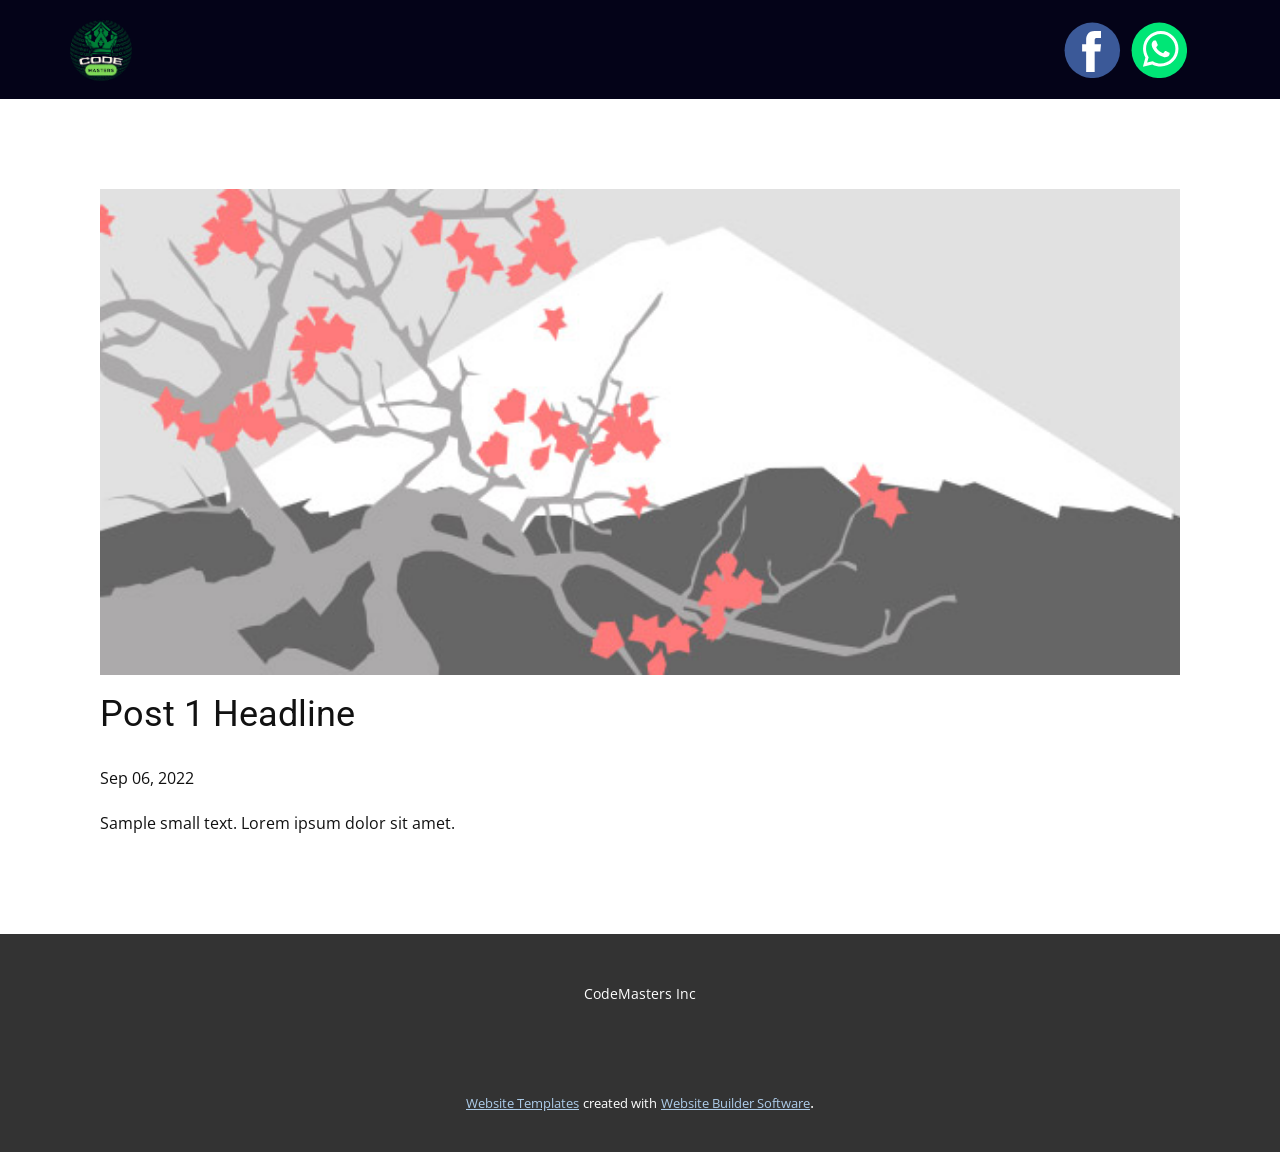
<file: blog/post.html>
<!doctype html>
<html style="font-size: 16px;" lang="en"><head>
    <meta name="viewport" content="width=device-width, initial-scale=1.0">
    <meta charset="utf-8">
    <meta name="keywords" content="Post 1 Headline">
    <meta name="description" content="">
    <title>Post 1 Headline</title>
    <link rel="stylesheet" href="../nicepage.css" media="screen">
<link rel="stylesheet" href="../Post-Template.css" media="screen">
    <script class="u-script" type="text/javascript" src="../jquery.js" "="" defer=""></script>
    <script class="u-script" type="text/javascript" src="../nicepage.js" "="" defer=""></script>
    <meta name="generator" content="Nicepage 4.17.10, nicepage.com">
    <link id="u-theme-google-font" rel="stylesheet" href="https://fonts.googleapis.com/css?family=Roboto:100,100i,300,300i,400,400i,500,500i,700,700i,900,900i|Open+Sans:300,300i,400,400i,500,500i,600,600i,700,700i,800,800i">
    
    
    <script type="application/ld+json">{
		"@context": "http://schema.org",
		"@type": "Organization",
		"name": "",
		"logo": "images/code10801080px1.png",
		"sameAs": [
				"https://www.facebook.com/CodeMasters.Inc747",
				"https://wa.me/message/B4ZK7PHOROU7P1"
		]
}</script>
    <meta name="theme-color" content="#478ac9">
  </head>
  <body class="u-body u-xl-mode" data-lang="en"><header class="u-align-center-sm u-align-center-xs u-clearfix u-custom-color-3 u-header u-header" id="sec-1063"><div class="u-clearfix u-sheet u-sheet-1">
        <a href="https://nicepage.com" class="u-image u-logo u-image-1" data-image-width="1080" data-image-height="1080">
          <img src="../images/code10801080px1.png" class="u-logo-image u-logo-image-1">
        </a>
        <div class="u-social-icons u-spacing-10 u-social-icons-1">
          <a class="u-social-url" title="facebook" target="_blank" href="https://www.facebook.com/CodeMasters.Inc747"><span class="u-icon u-social-facebook u-social-icon u-icon-1"><svg class="u-svg-link" preserveAspectRatio="xMidYMin slice" viewBox="0 0 112 112" style=""><use xmlns:xlink="http://www.w3.org/1999/xlink" xlink:href="#svg-d975"></use></svg><svg class="u-svg-content" viewBox="0 0 112 112" x="0" y="0" id="svg-d975"><circle fill="currentColor" cx="56.1" cy="56.1" r="55"></circle><path fill="#FFFFFF" d="M73.5,31.6h-9.1c-1.4,0-3.6,0.8-3.6,3.9v8.5h12.6L72,58.3H60.8v40.8H43.9V58.3h-8V43.9h8v-9.2
            c0-6.7,3.1-17,17-17h12.5v13.9H73.5z"></path></svg></span>
          </a>
          <a class="u-social-url" target="_blank" data-type="Whatsapp" title="Whatsapp" href="https://wa.me/message/B4ZK7PHOROU7P1"><span class="u-icon u-social-icon u-social-whatsapp u-icon-2"><svg class="u-svg-link" preserveAspectRatio="xMidYMin slice" viewBox="0 0 112 112" style=""><use xmlns:xlink="http://www.w3.org/1999/xlink" xlink:href="#svg-ea2e"></use></svg><svg class="u-svg-content" viewBox="0 0 112 112" x="0" y="0" id="svg-ea2e"><circle fill="currentColor" cx="56.1" cy="56.1" r="55"></circle><path fill="#FFFFFF" d="M83.8,28.3C77.2,21.7,68.4,18,59,18c-19.3,0-35.1,15.7-35.1,35.1c0,6.2,1.6,12.2,4.7,17.5l-5,18.2L42.2,84
	c5.1,2.8,10.9,4.3,16.8,4.3h0l0,0c19.3,0,35.1-15.7,35.1-35.1C94.1,43.8,90.5,35,83.8,28.3 M59,82.3L59,82.3
	c-5.2,0-10.4-1.4-14.9-4.1l-1.1-0.6l-11,2.9L35,69.8l-0.7-1.1c-2.9-4.6-4.5-10-4.5-15.5C29.8,37,42.9,24,59,24
	c7.8,0,15.1,3,20.6,8.6c5.5,5.5,8.5,12.8,8.5,20.6C88.2,69.2,75.1,82.3,59,82.3 M75,60.5c-0.9-0.4-5.2-2.6-6-2.9
	c-0.8-0.3-1.4-0.4-2,0.4s-2.3,2.9-2.8,3.4c-0.5,0.6-1,0.7-1.9,0.2c-0.9-0.4-3.7-1.4-7.1-4.4c-2.6-2.3-4.4-5.2-4.9-6.1
	c-0.5-0.9-0.1-1.4,0.4-1.8c0.4-0.4,0.9-1,1.3-1.5c0.4-0.5,0.6-0.9,0.9-1.5c0.3-0.6,0.1-1.1-0.1-1.5c-0.2-0.4-2-4.8-2.7-6.5
	c-0.7-1.7-1.4-1.5-2-1.5c-0.5,0-1.1,0-1.7,0c-0.6,0-1.5,0.2-2.3,1.1c-0.8,0.9-3.1,3-3.1,7.3c0,4.3,3.1,8.5,3.6,9.1
	c0.4,0.6,6.2,9.4,15,13.2c2.1,0.9,3.7,1.4,5,1.8c2.1,0.7,4,0.6,5.5,0.3c1.7-0.3,5.2-2.1,5.9-4.2c0.7-2,0.7-3.8,0.5-4.2
	C76.5,61.1,75.9,60.9,75,60.5"></path></svg></span>
          </a>
        </div>
      </div></header>
    <section class="u-align-center u-clearfix u-section-1" id="sec-0b46">
      <div class="u-clearfix u-sheet u-valign-middle-md u-valign-middle-sm u-valign-middle-xs u-sheet-1"><!--post_details--><!--post_details_options_json--><!--{"source":""}--><!--/post_details_options_json--><!--blog_post-->
        <div class="u-container-style u-expanded-width u-post-details u-post-details-1">
          <div class="u-container-layout u-valign-middle u-container-layout-1"><!--blog_post_image-->
            <img alt="" class="u-blog-control u-expanded-width u-image u-image-default u-image-1" src="../images/0fd3416c.jpeg"><!--/blog_post_image--><!--blog_post_header-->
            <h2 class="u-blog-control u-text u-text-1">Post 1 Headline</h2><!--/blog_post_header--><!--blog_post_metadata-->
            <div class="u-blog-control u-metadata u-metadata-1"><!--blog_post_metadata_date-->
              <span class="u-meta-date u-meta-icon">Sep 06, 2022</span><!--/blog_post_metadata_date--><!--blog_post_metadata_category-->
              <!--/blog_post_metadata_category--><!--blog_post_metadata_comments-->
              <!--/blog_post_metadata_comments-->
            </div><!--/blog_post_metadata--><!--blog_post_content-->
            <div class="u-align-justify u-blog-control u-post-content u-text u-text-2 fr-view">
  Sample small text. Lorem ipsum dolor sit amet.
  </div><!--/blog_post_content-->
          </div>
        </div><!--/blog_post--><!--/post_details-->
      </div>
    </section>
    
    
    <footer class="u-align-center u-clearfix u-footer u-grey-80 u-footer" id="sec-63a0"><div class="u-clearfix u-sheet u-sheet-1">
        <p class="u-small-text u-text u-text-variant u-text-1">CodeMasters Inc</p>
      </div></footer>
    <section class="u-backlink u-clearfix u-grey-80">
      <a class="u-link" href="https://nicepage.com/website-templates" target="_blank">
        <span>Website Templates</span>
      </a>
      <p class="u-text">
        <span>created with</span>
      </p>
      <a class="u-link" href="" target="_blank">
        <span>Website Builder Software</span>
      </a>. 
    </section>
  
</body></html>
</file>
<file: index.5Fkyy5Fh.css>
@import"https://fonts.googleapis.com/css2?family=Golos+Text:wght@400..900&display=swap";/*! tailwindcss v4.1.12 | MIT License | https://tailwindcss.com */@layer properties{@supports (((-webkit-hyphens:none)) and (not (margin-trim:inline))) or ((-moz-orient:inline) and (not (color:rgb(from red r g b)))){*,:before,:after,::backdrop{--tw-rotate-x:initial;--tw-rotate-y:initial;--tw-rotate-z:initial;--tw-skew-x:initial;--tw-skew-y:initial;--tw-border-style:solid;--tw-leading:initial;--tw-font-weight:initial;--tw-shadow:0 0 #0000;--tw-shadow-color:initial;--tw-shadow-alpha:100%;--tw-inset-shadow:0 0 #0000;--tw-inset-shadow-color:initial;--tw-inset-shadow-alpha:100%;--tw-ring-color:initial;--tw-ring-shadow:0 0 #0000;--tw-inset-ring-color:initial;--tw-inset-ring-shadow:0 0 #0000;--tw-ring-inset:initial;--tw-ring-offset-width:0px;--tw-ring-offset-color:#fff;--tw-ring-offset-shadow:0 0 #0000;--tw-outline-style:solid;--tw-ease:initial}}}@layer theme{:root,:host{--font-sans:ui-sans-serif,system-ui,sans-serif,"Apple Color Emoji","Segoe UI Emoji","Segoe UI Symbol","Noto Color Emoji";--font-mono:ui-monospace,SFMono-Regular,Menlo,Monaco,Consolas,"Liberation Mono","Courier New",monospace;--color-white:#fff;--spacing:.25rem;--container-lg:32rem;--text-lg:1.125rem;--text-lg--line-height:calc(1.75/1.125);--text-xl:1.25rem;--text-xl--line-height:calc(1.75/1.25);--text-2xl:1.5rem;--text-2xl--line-height:calc(2/1.5);--text-3xl:1.875rem;--text-3xl--line-height: 1.2 ;--text-4xl:2.25rem;--text-4xl--line-height:calc(2.5/2.25);--text-5xl:3rem;--text-5xl--line-height:1;--font-weight-normal:400;--font-weight-medium:500;--font-weight-semibold:600;--radius-md:.375rem;--radius-xl:.75rem;--ease-in-out:cubic-bezier(.4,0,.2,1);--default-transition-duration:.15s;--default-transition-timing-function:cubic-bezier(.4,0,.2,1);--default-font-family:var(--font-sans);--default-mono-font-family:var(--font-mono)}}@layer base{*,:after,:before,::backdrop{box-sizing:border-box;border:0 solid;margin:0;padding:0}::file-selector-button{box-sizing:border-box;border:0 solid;margin:0;padding:0}html,:host{-webkit-text-size-adjust:100%;tab-size:4;line-height:1.5;font-family:var(--default-font-family,ui-sans-serif,system-ui,sans-serif,"Apple Color Emoji","Segoe UI Emoji","Segoe UI Symbol","Noto Color Emoji");font-feature-settings:var(--default-font-feature-settings,normal);font-variation-settings:var(--default-font-variation-settings,normal);-webkit-tap-highlight-color:transparent}hr{height:0;color:inherit;border-top-width:1px}abbr:where([title]){-webkit-text-decoration:underline dotted;text-decoration:underline dotted}h1,h2,h3,h4,h5,h6{font-size:inherit;font-weight:inherit}a{color:inherit;-webkit-text-decoration:inherit;text-decoration:inherit}b,strong{font-weight:bolder}code,kbd,samp,pre{font-family:var(--default-mono-font-family,ui-monospace,SFMono-Regular,Menlo,Monaco,Consolas,"Liberation Mono","Courier New",monospace);font-feature-settings:var(--default-mono-font-feature-settings,normal);font-variation-settings:var(--default-mono-font-variation-settings,normal);font-size:1em}small{font-size:80%}sub,sup{vertical-align:baseline;font-size:75%;line-height:0;position:relative}sub{bottom:-.25em}sup{top:-.5em}table{text-indent:0;border-color:inherit;border-collapse:collapse}:-moz-focusring{outline:auto}progress{vertical-align:baseline}summary{display:list-item}ol,ul,menu{list-style:none}img,svg,video,canvas,audio,iframe,embed,object{vertical-align:middle;display:block}img,video{max-width:100%;height:auto}button,input,select,optgroup,textarea{font:inherit;font-feature-settings:inherit;font-variation-settings:inherit;letter-spacing:inherit;color:inherit;opacity:1;background-color:#0000;border-radius:0}::file-selector-button{font:inherit;font-feature-settings:inherit;font-variation-settings:inherit;letter-spacing:inherit;color:inherit;opacity:1;background-color:#0000;border-radius:0}:where(select:is([multiple],[size])) optgroup{font-weight:bolder}:where(select:is([multiple],[size])) optgroup option{padding-inline-start:20px}::file-selector-button{margin-inline-end:4px}::placeholder{opacity:1}@supports (not ((-webkit-appearance:-apple-pay-button))) or (contain-intrinsic-size:1px){::placeholder{color:currentColor}@supports (color:color-mix(in lab,red,red)){::placeholder{color:color-mix(in oklab,currentcolor 50%,transparent)}}}textarea{resize:vertical}::-webkit-search-decoration{-webkit-appearance:none}::-webkit-date-and-time-value{min-height:1lh;text-align:inherit}::-webkit-datetime-edit{display:inline-flex}::-webkit-datetime-edit-fields-wrapper{padding:0}::-webkit-datetime-edit{padding-block:0}::-webkit-datetime-edit-year-field{padding-block:0}::-webkit-datetime-edit-month-field{padding-block:0}::-webkit-datetime-edit-day-field{padding-block:0}::-webkit-datetime-edit-hour-field{padding-block:0}::-webkit-datetime-edit-minute-field{padding-block:0}::-webkit-datetime-edit-second-field{padding-block:0}::-webkit-datetime-edit-millisecond-field{padding-block:0}::-webkit-datetime-edit-meridiem-field{padding-block:0}::-webkit-calendar-picker-indicator{line-height:1}:-moz-ui-invalid{box-shadow:none}button,input:where([type=button],[type=reset],[type=submit]){appearance:button}::file-selector-button{appearance:button}::-webkit-inner-spin-button{height:auto}::-webkit-outer-spin-button{height:auto}[hidden]:where(:not([hidden=until-found])){display:none!important}}@layer components;@layer utilities{.absolute{position:absolute}.fixed{position:fixed}.relative{position:relative}.top-0{top:calc(var(--spacing)*0)}.top-\[85\%\]{top:85%}.right-0{right:calc(var(--spacing)*0)}.left-0{left:calc(var(--spacing)*0)}.z-0{z-index:0}.z-10{z-index:10}.z-50{z-index:50}.container{width:100%}@media (min-width:40rem){.container{max-width:40rem}}@media (min-width:48rem){.container{max-width:48rem}}@media (min-width:64rem){.container{max-width:64rem}}@media (min-width:80rem){.container{max-width:80rem}}@media (min-width:96rem){.container{max-width:96rem}}.m-auto{margin:auto}.mx-auto{margin-inline:auto}.mt-5{margin-top:calc(var(--spacing)*5)}.mt-8{margin-top:calc(var(--spacing)*8)}.mt-12{margin-top:calc(var(--spacing)*12)}.mb-1{margin-bottom:calc(var(--spacing)*1)}.mb-2{margin-bottom:calc(var(--spacing)*2)}.mb-3{margin-bottom:calc(var(--spacing)*3)}.mb-5{margin-bottom:calc(var(--spacing)*5)}.mb-7{margin-bottom:calc(var(--spacing)*7)}.block{display:block}.flex{display:flex}.hidden{display:none}.h-5{height:calc(var(--spacing)*5)}.h-9{height:calc(var(--spacing)*9)}.h-20{height:calc(var(--spacing)*20)}.h-\[76px\]{height:76px}.h-auto{height:auto}.min-h-72{min-height:calc(var(--spacing)*72)}.w-7{width:calc(var(--spacing)*7)}.w-9{width:calc(var(--spacing)*9)}.w-12{width:calc(var(--spacing)*12)}.w-20{width:calc(var(--spacing)*20)}.w-\[5rem\]{width:5rem}.w-full{width:100%}.max-w-9{max-width:calc(var(--spacing)*9)}.max-w-14{max-width:calc(var(--spacing)*14)}.max-w-44{max-width:calc(var(--spacing)*44)}.max-w-80{max-width:calc(var(--spacing)*80)}.max-w-\[20rem\]{max-width:20rem}.max-w-\[567px\]{max-width:567px}.max-w-\[715px\]{max-width:715px}.max-w-lg{max-width:var(--container-lg)}.transform{transform:var(--tw-rotate-x,)var(--tw-rotate-y,)var(--tw-rotate-z,)var(--tw-skew-x,)var(--tw-skew-y,)}.cursor-pointer{cursor:pointer}.flex-col{flex-direction:column}.flex-wrap{flex-wrap:wrap}.items-center{align-items:center}.justify-between{justify-content:space-between}.gap-2{gap:calc(var(--spacing)*2)}.gap-4{gap:calc(var(--spacing)*4)}.gap-5{gap:calc(var(--spacing)*5)}.gap-6{gap:calc(var(--spacing)*6)}.gap-7{gap:calc(var(--spacing)*7)}.gap-8{gap:calc(var(--spacing)*8)}.gap-20{gap:calc(var(--spacing)*20)}.rounded-md{border-radius:var(--radius-md)}.rounded-xl{border-radius:var(--radius-xl)}.rounded-b-md{border-bottom-right-radius:var(--radius-md);border-bottom-left-radius:var(--radius-md)}.border{border-style:var(--tw-border-style);border-width:1px}.border-\[\#e7e7e7\]{border-color:#e7e7e7}.bg-\[\#131722\]{background-color:#131722}.bg-\[\#232323\]{background-color:#232323}.bg-\[\#CFFF92\]{background-color:#cfff92}.bg-\[rgb\(19\,23\,34\)\]{background-color:#131722}.bg-cover{background-size:cover}.object-cover{object-fit:cover}.p-4{padding:calc(var(--spacing)*4)}.p-5{padding:calc(var(--spacing)*5)}.px-2{padding-inline:calc(var(--spacing)*2)}.px-4{padding-inline:calc(var(--spacing)*4)}.px-9{padding-inline:calc(var(--spacing)*9)}.py-6{padding-block:calc(var(--spacing)*6)}.py-10{padding-block:calc(var(--spacing)*10)}.py-14{padding-block:calc(var(--spacing)*14)}.py-24{padding-block:calc(var(--spacing)*24)}.py-28{padding-block:calc(var(--spacing)*28)}.pt-12{padding-top:calc(var(--spacing)*12)}.pt-\[76px\]{padding-top:76px}.pb-4{padding-bottom:calc(var(--spacing)*4)}.pb-24{padding-bottom:calc(var(--spacing)*24)}.text-center{text-align:center}.text-2xl{font-size:var(--text-2xl);line-height:var(--tw-leading,var(--text-2xl--line-height))}.text-3xl{font-size:var(--text-3xl);line-height:var(--tw-leading,var(--text-3xl--line-height))}.text-4xl{font-size:var(--text-4xl);line-height:var(--tw-leading,var(--text-4xl--line-height))}.text-5xl{font-size:var(--text-5xl);line-height:var(--tw-leading,var(--text-5xl--line-height))}.text-lg{font-size:var(--text-lg);line-height:var(--tw-leading,var(--text-lg--line-height))}.text-xl{font-size:var(--text-xl);line-height:var(--tw-leading,var(--text-xl--line-height))}.leading-6{--tw-leading:calc(var(--spacing)*6);line-height:calc(var(--spacing)*6)}.leading-\[4rem\]{--tw-leading:4rem;line-height:4rem}.font-medium{--tw-font-weight:var(--font-weight-medium);font-weight:var(--font-weight-medium)}.font-normal{--tw-font-weight:var(--font-weight-normal);font-weight:var(--font-weight-normal)}.font-semibold{--tw-font-weight:var(--font-weight-semibold);font-weight:var(--font-weight-semibold)}.text-\[\#0e2258\]{color:#0e2258}.text-\[\#666\]{color:#666}.text-\[\#999\]{color:#999}.text-\[\#666666\]{color:#666}.text-\[\#999999\]{color:#999}.text-\[\#E2E2E2\]{color:#e2e2e2}.text-white{color:var(--color-white)}.shadow{--tw-shadow:0 1px 3px 0 var(--tw-shadow-color,#0000001a),0 1px 2px -1px var(--tw-shadow-color,#0000001a);box-shadow:var(--tw-inset-shadow),var(--tw-inset-ring-shadow),var(--tw-ring-offset-shadow),var(--tw-ring-shadow),var(--tw-shadow)}.outline{outline-style:var(--tw-outline-style);outline-width:1px}.outline-\[15px\]{outline-style:var(--tw-outline-style);outline-width:15px}.outline-white{outline-color:var(--color-white)}.transition{transition-property:color,background-color,border-color,outline-color,text-decoration-color,fill,stroke,--tw-gradient-from,--tw-gradient-via,--tw-gradient-to,opacity,box-shadow,transform,translate,scale,rotate,filter,-webkit-backdrop-filter,backdrop-filter,display,visibility,content-visibility,overlay,pointer-events;transition-timing-function:var(--tw-ease,var(--default-transition-timing-function));transition-duration:var(--tw-duration,var(--default-transition-duration))}.transition-colors{transition-property:color,background-color,border-color,outline-color,text-decoration-color,fill,stroke,--tw-gradient-from,--tw-gradient-via,--tw-gradient-to;transition-timing-function:var(--tw-ease,var(--default-transition-timing-function));transition-duration:var(--tw-duration,var(--default-transition-duration))}.ease-in-out{--tw-ease:var(--ease-in-out);transition-timing-function:var(--ease-in-out)}.outline-solid{--tw-outline-style:solid;outline-style:solid}@media (hover:hover){.hover\:text-\[\#7dd956\]:hover{color:#7dd956}}@media (min-width:48rem){.md\:mx-0{margin-inline:calc(var(--spacing)*0)}.md\:block{display:block}.md\:flex{display:flex}.md\:hidden{display:none}.md\:h-\[40rem\]{height:40rem}.md\:max-w-\[40rem\]{max-width:40rem}.md\:flex-row{flex-direction:row}.md\:flex-nowrap{flex-wrap:nowrap}.md\:text-left{text-align:left}.md\:text-start{text-align:start}}@media (min-width:64rem){.lg\:mt-20{margin-top:calc(var(--spacing)*20)}.lg\:block{display:block}.lg\:flex-row{flex-direction:row}.lg\:flex-nowrap{flex-wrap:nowrap}.lg\:pt-\[19rem\]{padding-top:19rem}}.\[\&\>div\:not\(\:first-child\)\]\:border-l>div:not(:first-child){border-left-style:var(--tw-border-style);border-left-width:1px}.\[\&\>div\:not\(\:first-child\)\]\:border-l-\[\#FFFFFF2B\]>div:not(:first-child){border-left-color:#ffffff2b}.\[\&\>div\:not\(\:first-child\)\]\:pl-5>div:not(:first-child){padding-left:calc(var(--spacing)*5)}}@property --tw-rotate-x{syntax:"*";inherits:false}@property --tw-rotate-y{syntax:"*";inherits:false}@property --tw-rotate-z{syntax:"*";inherits:false}@property --tw-skew-x{syntax:"*";inherits:false}@property --tw-skew-y{syntax:"*";inherits:false}@property --tw-border-style{syntax:"*";inherits:false;initial-value:solid}@property --tw-leading{syntax:"*";inherits:false}@property --tw-font-weight{syntax:"*";inherits:false}@property --tw-shadow{syntax:"*";inherits:false;initial-value:0 0 #0000}@property --tw-shadow-color{syntax:"*";inherits:false}@property --tw-shadow-alpha{syntax:"<percentage>";inherits:false;initial-value:100%}@property --tw-inset-shadow{syntax:"*";inherits:false;initial-value:0 0 #0000}@property --tw-inset-shadow-color{syntax:"*";inherits:false}@property --tw-inset-shadow-alpha{syntax:"<percentage>";inherits:false;initial-value:100%}@property --tw-ring-color{syntax:"*";inherits:false}@property --tw-ring-shadow{syntax:"*";inherits:false;initial-value:0 0 #0000}@property --tw-inset-ring-color{syntax:"*";inherits:false}@property --tw-inset-ring-shadow{syntax:"*";inherits:false;initial-value:0 0 #0000}@property --tw-ring-inset{syntax:"*";inherits:false}@property --tw-ring-offset-width{syntax:"<length>";inherits:false;initial-value:0}@property --tw-ring-offset-color{syntax:"*";inherits:false;initial-value:#fff}@property --tw-ring-offset-shadow{syntax:"*";inherits:false;initial-value:0 0 #0000}@property --tw-outline-style{syntax:"*";inherits:false;initial-value:solid}@property --tw-ease{syntax:"*";inherits:false}@media (max-width: 767px){ul[data-astro-cid-5blmo7yk]{position:fixed;top:76px;right:0;width:50vw;height:calc(100vh - 76px)}ul[data-astro-cid-5blmo7yk]:after{content:"";background-color:#00000073;position:fixed;top:76px;left:0;width:50vw;height:calc(100vh - 76px)}}.mobile-btn[data-astro-cid-5blmo7yk] span[data-astro-cid-5blmo7yk]{position:absolute;background-color:var(--main-color);height:4px;width:100%;left:0;transition:var(--transtion-dur);border-radius:12px;display:block}.mobile-btn[data-astro-cid-5blmo7yk] span[data-astro-cid-5blmo7yk]:first-child{top:0}.mobile-btn[data-astro-cid-5blmo7yk] span[data-astro-cid-5blmo7yk]:nth-child(2){top:7px}.mobile-btn[data-astro-cid-5blmo7yk] span[data-astro-cid-5blmo7yk]:last-child{top:14px}.mobile-btn[data-astro-cid-5blmo7yk].open span[data-astro-cid-5blmo7yk]:nth-child(2){opacity:0}.mobile-btn[data-astro-cid-5blmo7yk].open span[data-astro-cid-5blmo7yk]:first-child,.mobile-btn[data-astro-cid-5blmo7yk].open span[data-astro-cid-5blmo7yk]:last-child{top:7px}.mobile-btn[data-astro-cid-5blmo7yk].open span[data-astro-cid-5blmo7yk]:first-child{transform:rotate(45deg)}.mobile-btn[data-astro-cid-5blmo7yk].open span[data-astro-cid-5blmo7yk]:last-child{transform:rotate(-45deg)}:root{--app-color: #131722;--main-color: #7dd956;--dark-color: #008036;--light-color: #CFFF92;--transtion-dur: .3s;--main-border-radious: 6px;--main-sec-padding: 60px 0}html{overflow-x:hidden;font-family:Golos Text,sans-serif;font-optical-sizing:auto;scroll-behavior:smooth}@media (max-width: 491px){html{font-size:12px;overflow-x:hidden}}*::selection{background-color:var(--light-color);color:#000}body{scroll-behavior:smooth}ul{list-style:none;padding:0;margin:0}a{text-decoration:none}.main-color{color:var(--main-color)}.light-color{color:var(--light-color)}input:focus,textarea:focus,select:focus{outline:none!important;box-shadow:none!important}@media (max-width: 776px){.container{padding-left:1rem;padding-right:1rem}}.service[data-astro-cid-g5jplrhu]{transition:all .35s ease-in-out!important;margin-top:0}.service[data-astro-cid-g5jplrhu].shadow,.service[data-astro-cid-g5jplrhu]:hover{box-shadow:0 10px 30px #2c82ed66}
</file>
